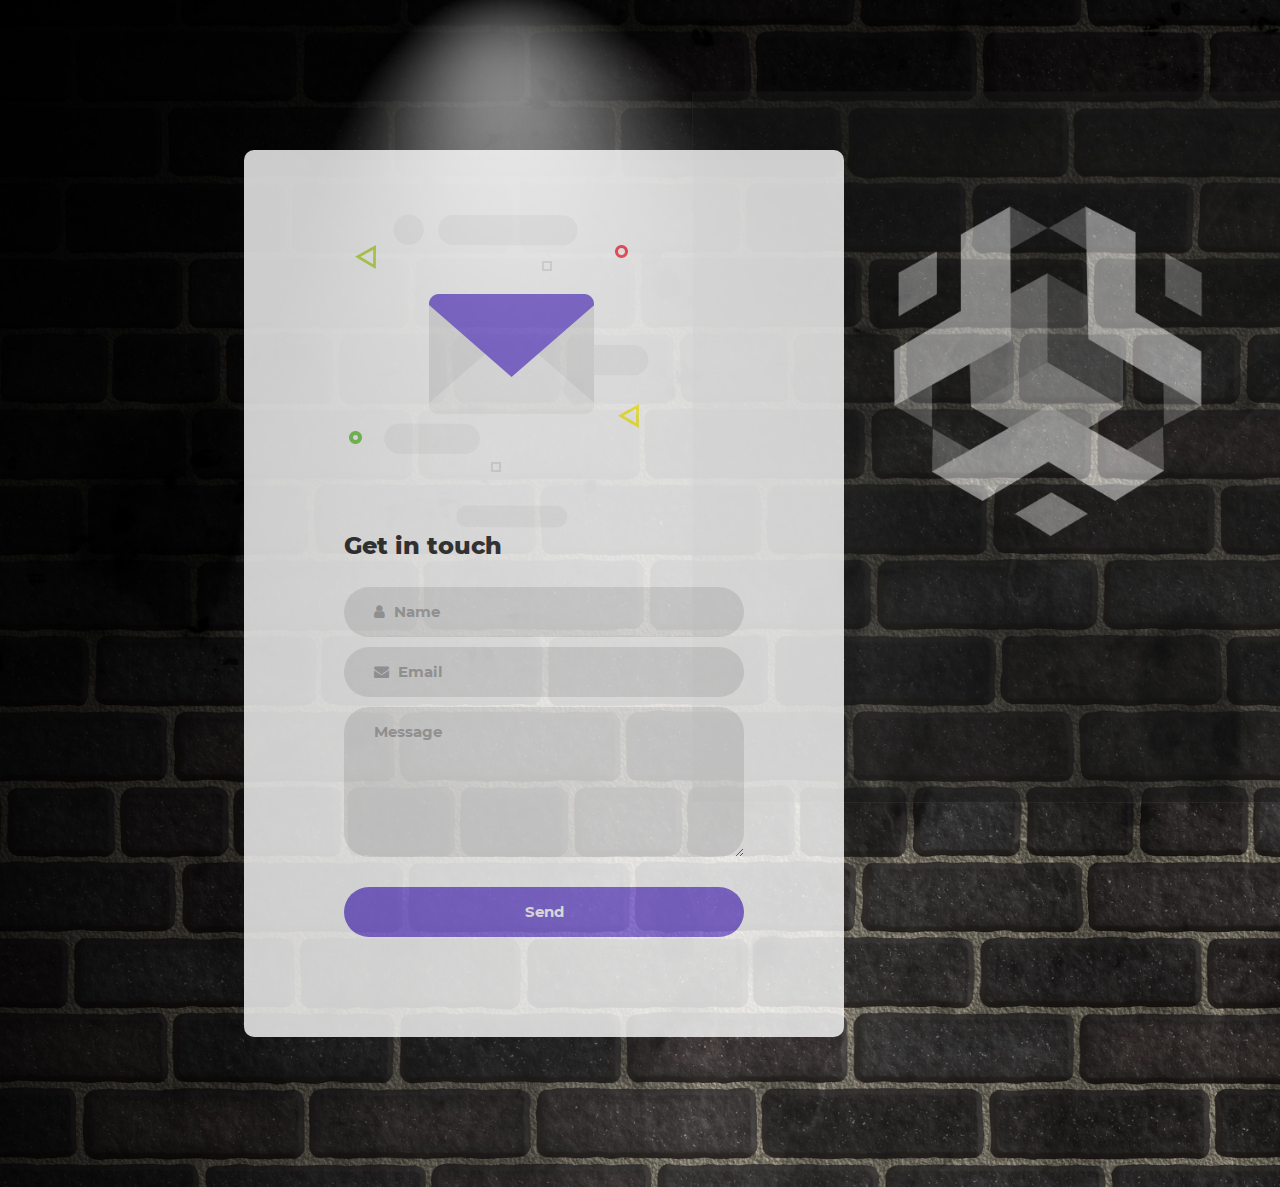
<file: Contact Us Form/index.html>
<!DOCTYPE html>
<html lang="en">
<head>
<title>Contact V12</title>
<meta charset="UTF-8">
<meta name="viewport" content="width=device-width, initial-scale=1">
<link rel="icon" type="image/png" href="images/icons/favicon.ico"/>
<link rel="stylesheet" type="text/css" href="vendor/bootstrap/css/bootstrap.min.css">
<link rel="stylesheet" type="text/css" href="fonts/font-awesome-4.7.0/css/font-awesome.min.css">
<link rel="stylesheet" type="text/css" href="vendor/animate/animate.css">
<link rel="stylesheet" type="text/css" href="vendor/css-hamburgers/hamburgers.min.css">
<link rel="stylesheet" type="text/css" href="vendor/select2/select2.min.css">
<link rel="stylesheet" type="text/css" href="css/util.css">
<link rel="stylesheet" type="text/css" href="css/main.css">
</head>
<body>
<div class="bg-contact100" style="background-image: url('images/rrr.jpg');">
<div class="container-contact100">
<div class="wrap-contact100">
<div class="contact100-pic js-tilt" data-tilt>
<img src="images/img-01.png" alt="IMG">
</div>

<form class="contact100-form validate-form" <form action="https://submit-form.com/3J_lBeB0e_RC5OYDwbXqR" target="_self">
<span class="contact100-form-title">
Get in touch
</span>
<div class="wrap-input100 validate-input" data-validate = "Name is required">
<input class="input100" type="text" name="name" placeholder="Name">
<span class="focus-input100"></span>
<span class="symbol-input100">
<i class="fa fa-user" aria-hidden="true"></i>
</span>
</div>
<div class="wrap-input100 validate-input" data-validate = "Valid email is required: ex@abc.xyz">
<input class="input100" type="text" name="email" placeholder="Email">
<span class="focus-input100"></span>
<span class="symbol-input100">
<i class="fa fa-envelope" aria-hidden="true"></i>
</span>
</div>
<div class="wrap-input100 validate-input" data-validate = "Message is required">
<textarea class="input100" name="message" placeholder="Message"></textarea>
<span class="focus-input100"></span>
</div>
<div class="container-contact100-form-btn">
<button class="contact100-form-btn">
Send
</button>
</div>
</form>
</div>
</div></div>
<script src="vendor/jquery/jquery-3.2.1.min.js"></script>
<script src="vendor/bootstrap/js/popper.js"></script>
<script src="vendor/bootstrap/js/bootstrap.min.js"></script>
<script src="vendor/select2/select2.min.js"></script>
<script src="vendor/tilt/tilt.jquery.min.js"></script>
<script >
$('.js-tilt').tilt({
			scale: 1.1
		}
	</script>

	<script src="js/main.js"></script>



</body>
</html>
</file>
<file: Contact Us Form/css/util.css>
/*[ FONT SIZE ]
///////////////////////////////////////////////////////////
*/
.fs-1 {font-size: 1px;}
.fs-2 {font-size: 2px;}
.fs-3 {font-size: 3px;}
.fs-4 {font-size: 4px;}
.fs-5 {font-size: 5px;}
.fs-6 {font-size: 6px;}
.fs-7 {font-size: 7px;}
.fs-8 {font-size: 8px;}
.fs-9 {font-size: 9px;}
.fs-10 {font-size: 10px;}
.fs-11 {font-size: 11px;}
.fs-12 {font-size: 12px;}
.fs-13 {font-size: 13px;}
.fs-14 {font-size: 14px;}
.fs-15 {font-size: 15px;}
.fs-16 {font-size: 16px;}
.fs-17 {font-size: 17px;}
.fs-18 {font-size: 18px;}
.fs-19 {font-size: 19px;}
.fs-20 {font-size: 20px;}
.fs-21 {font-size: 21px;}
.fs-22 {font-size: 22px;}
.fs-23 {font-size: 23px;}
.fs-24 {font-size: 24px;}
.fs-25 {font-size: 25px;}
.fs-26 {font-size: 26px;}
.fs-27 {font-size: 27px;}
.fs-28 {font-size: 28px;}
.fs-29 {font-size: 29px;}
.fs-30 {font-size: 30px;}
.fs-31 {font-size: 31px;}
.fs-32 {font-size: 32px;}
.fs-33 {font-size: 33px;}
.fs-34 {font-size: 34px;}
.fs-35 {font-size: 35px;}
.fs-36 {font-size: 36px;}
.fs-37 {font-size: 37px;}
.fs-38 {font-size: 38px;}
.fs-39 {font-size: 39px;}
.fs-40 {font-size: 40px;}
.fs-41 {font-size: 41px;}
.fs-42 {font-size: 42px;}
.fs-43 {font-size: 43px;}
.fs-44 {font-size: 44px;}
.fs-45 {font-size: 45px;}
.fs-46 {font-size: 46px;}
.fs-47 {font-size: 47px;}
.fs-48 {font-size: 48px;}
.fs-49 {font-size: 49px;}
.fs-50 {font-size: 50px;}
.fs-51 {font-size: 51px;}
.fs-52 {font-size: 52px;}
.fs-53 {font-size: 53px;}
.fs-54 {font-size: 54px;}
.fs-55 {font-size: 55px;}
.fs-56 {font-size: 56px;}
.fs-57 {font-size: 57px;}
.fs-58 {font-size: 58px;}
.fs-59 {font-size: 59px;}
.fs-60 {font-size: 60px;}
.fs-61 {font-size: 61px;}
.fs-62 {font-size: 62px;}
.fs-63 {font-size: 63px;}
.fs-64 {font-size: 64px;}
.fs-65 {font-size: 65px;}
.fs-66 {font-size: 66px;}
.fs-67 {font-size: 67px;}
.fs-68 {font-size: 68px;}
.fs-69 {font-size: 69px;}
.fs-70 {font-size: 70px;}
.fs-71 {font-size: 71px;}
.fs-72 {font-size: 72px;}
.fs-73 {font-size: 73px;}
.fs-74 {font-size: 74px;}
.fs-75 {font-size: 75px;}
.fs-76 {font-size: 76px;}
.fs-77 {font-size: 77px;}
.fs-78 {font-size: 78px;}
.fs-79 {font-size: 79px;}
.fs-80 {font-size: 80px;}
.fs-81 {font-size: 81px;}
.fs-82 {font-size: 82px;}
.fs-83 {font-size: 83px;}
.fs-84 {font-size: 84px;}
.fs-85 {font-size: 85px;}
.fs-86 {font-size: 86px;}
.fs-87 {font-size: 87px;}
.fs-88 {font-size: 88px;}
.fs-89 {font-size: 89px;}
.fs-90 {font-size: 90px;}
.fs-91 {font-size: 91px;}
.fs-92 {font-size: 92px;}
.fs-93 {font-size: 93px;}
.fs-94 {font-size: 94px;}
.fs-95 {font-size: 95px;}
.fs-96 {font-size: 96px;}
.fs-97 {font-size: 97px;}
.fs-98 {font-size: 98px;}
.fs-99 {font-size: 99px;}
.fs-100 {font-size: 100px;}
.fs-101 {font-size: 101px;}
.fs-102 {font-size: 102px;}
.fs-103 {font-size: 103px;}
.fs-104 {font-size: 104px;}
.fs-105 {font-size: 105px;}
.fs-106 {font-size: 106px;}
.fs-107 {font-size: 107px;}
.fs-108 {font-size: 108px;}
.fs-109 {font-size: 109px;}
.fs-110 {font-size: 110px;}
.fs-111 {font-size: 111px;}
.fs-112 {font-size: 112px;}
.fs-113 {font-size: 113px;}
.fs-114 {font-size: 114px;}
.fs-115 {font-size: 115px;}
.fs-116 {font-size: 116px;}
.fs-117 {font-size: 117px;}
.fs-118 {font-size: 118px;}
.fs-119 {font-size: 119px;}
.fs-120 {font-size: 120px;}
.fs-121 {font-size: 121px;}
.fs-122 {font-size: 122px;}
.fs-123 {font-size: 123px;}
.fs-124 {font-size: 124px;}
.fs-125 {font-size: 125px;}
.fs-126 {font-size: 126px;}
.fs-127 {font-size: 127px;}
.fs-128 {font-size: 128px;}
.fs-129 {font-size: 129px;}
.fs-130 {font-size: 130px;}
.fs-131 {font-size: 131px;}
.fs-132 {font-size: 132px;}
.fs-133 {font-size: 133px;}
.fs-134 {font-size: 134px;}
.fs-135 {font-size: 135px;}
.fs-136 {font-size: 136px;}
.fs-137 {font-size: 137px;}
.fs-138 {font-size: 138px;}
.fs-139 {font-size: 139px;}
.fs-140 {font-size: 140px;}
.fs-141 {font-size: 141px;}
.fs-142 {font-size: 142px;}
.fs-143 {font-size: 143px;}
.fs-144 {font-size: 144px;}
.fs-145 {font-size: 145px;}
.fs-146 {font-size: 146px;}
.fs-147 {font-size: 147px;}
.fs-148 {font-size: 148px;}
.fs-149 {font-size: 149px;}
.fs-150 {font-size: 150px;}
.fs-151 {font-size: 151px;}
.fs-152 {font-size: 152px;}
.fs-153 {font-size: 153px;}
.fs-154 {font-size: 154px;}
.fs-155 {font-size: 155px;}
.fs-156 {font-size: 156px;}
.fs-157 {font-size: 157px;}
.fs-158 {font-size: 158px;}
.fs-159 {font-size: 159px;}
.fs-160 {font-size: 160px;}
.fs-161 {font-size: 161px;}
.fs-162 {font-size: 162px;}
.fs-163 {font-size: 163px;}
.fs-164 {font-size: 164px;}
.fs-165 {font-size: 165px;}
.fs-166 {font-size: 166px;}
.fs-167 {font-size: 167px;}
.fs-168 {font-size: 168px;}
.fs-169 {font-size: 169px;}
.fs-170 {font-size: 170px;}
.fs-171 {font-size: 171px;}
.fs-172 {font-size: 172px;}
.fs-173 {font-size: 173px;}
.fs-174 {font-size: 174px;}
.fs-175 {font-size: 175px;}
.fs-176 {font-size: 176px;}
.fs-177 {font-size: 177px;}
.fs-178 {font-size: 178px;}
.fs-179 {font-size: 179px;}
.fs-180 {font-size: 180px;}
.fs-181 {font-size: 181px;}
.fs-182 {font-size: 182px;}
.fs-183 {font-size: 183px;}
.fs-184 {font-size: 184px;}
.fs-185 {font-size: 185px;}
.fs-186 {font-size: 186px;}
.fs-187 {font-size: 187px;}
.fs-188 {font-size: 188px;}
.fs-189 {font-size: 189px;}
.fs-190 {font-size: 190px;}
.fs-191 {font-size: 191px;}
.fs-192 {font-size: 192px;}
.fs-193 {font-size: 193px;}
.fs-194 {font-size: 194px;}
.fs-195 {font-size: 195px;}
.fs-196 {font-size: 196px;}
.fs-197 {font-size: 197px;}
.fs-198 {font-size: 198px;}
.fs-199 {font-size: 199px;}
.fs-200 {font-size: 200px;}

/*[ PADDING ]
///////////////////////////////////////////////////////////
*/
.p-t-0 {padding-top: 0px;}
.p-t-1 {padding-top: 1px;}
.p-t-2 {padding-top: 2px;}
.p-t-3 {padding-top: 3px;}
.p-t-4 {padding-top: 4px;}
.p-t-5 {padding-top: 5px;}
.p-t-6 {padding-top: 6px;}
.p-t-7 {padding-top: 7px;}
.p-t-8 {padding-top: 8px;}
.p-t-9 {padding-top: 9px;}
.p-t-10 {padding-top: 10px;}
.p-t-11 {padding-top: 11px;}
.p-t-12 {padding-top: 12px;}
.p-t-13 {padding-top: 13px;}
.p-t-14 {padding-top: 14px;}
.p-t-15 {padding-top: 15px;}
.p-t-16 {padding-top: 16px;}
.p-t-17 {padding-top: 17px;}
.p-t-18 {padding-top: 18px;}
.p-t-19 {padding-top: 19px;}
.p-t-20 {padding-top: 20px;}
.p-t-21 {padding-top: 21px;}
.p-t-22 {padding-top: 22px;}
.p-t-23 {padding-top: 23px;}
.p-t-24 {padding-top: 24px;}
.p-t-25 {padding-top: 25px;}
.p-t-26 {padding-top: 26px;}
.p-t-27 {padding-top: 27px;}
.p-t-28 {padding-top: 28px;}
.p-t-29 {padding-top: 29px;}
.p-t-30 {padding-top: 30px;}
.p-t-31 {padding-top: 31px;}
.p-t-32 {padding-top: 32px;}
.p-t-33 {padding-top: 33px;}
.p-t-34 {padding-top: 34px;}
.p-t-35 {padding-top: 35px;}
.p-t-36 {padding-top: 36px;}
.p-t-37 {padding-top: 37px;}
.p-t-38 {padding-top: 38px;}
.p-t-39 {padding-top: 39px;}
.p-t-40 {padding-top: 40px;}
.p-t-41 {padding-top: 41px;}
.p-t-42 {padding-top: 42px;}
.p-t-43 {padding-top: 43px;}
.p-t-44 {padding-top: 44px;}
.p-t-45 {padding-top: 45px;}
.p-t-46 {padding-top: 46px;}
.p-t-47 {padding-top: 47px;}
.p-t-48 {padding-top: 48px;}
.p-t-49 {padding-top: 49px;}
.p-t-50 {padding-top: 50px;}
.p-t-51 {padding-top: 51px;}
.p-t-52 {padding-top: 52px;}
.p-t-53 {padding-top: 53px;}
.p-t-54 {padding-top: 54px;}
.p-t-55 {padding-top: 55px;}
.p-t-56 {padding-top: 56px;}
.p-t-57 {padding-top: 57px;}
.p-t-58 {padding-top: 58px;}
.p-t-59 {padding-top: 59px;}
.p-t-60 {padding-top: 60px;}
.p-t-61 {padding-top: 61px;}
.p-t-62 {padding-top: 62px;}
.p-t-63 {padding-top: 63px;}
.p-t-64 {padding-top: 64px;}
.p-t-65 {padding-top: 65px;}
.p-t-66 {padding-top: 66px;}
.p-t-67 {padding-top: 67px;}
.p-t-68 {padding-top: 68px;}
.p-t-69 {padding-top: 69px;}
.p-t-70 {padding-top: 70px;}
.p-t-71 {padding-top: 71px;}
.p-t-72 {padding-top: 72px;}
.p-t-73 {padding-top: 73px;}
.p-t-74 {padding-top: 74px;}
.p-t-75 {padding-top: 75px;}
.p-t-76 {padding-top: 76px;}
.p-t-77 {padding-top: 77px;}
.p-t-78 {padding-top: 78px;}
.p-t-79 {padding-top: 79px;}
.p-t-80 {padding-top: 80px;}
.p-t-81 {padding-top: 81px;}
.p-t-82 {padding-top: 82px;}
.p-t-83 {padding-top: 83px;}
.p-t-84 {padding-top: 84px;}
.p-t-85 {padding-top: 85px;}
.p-t-86 {padding-top: 86px;}
.p-t-87 {padding-top: 87px;}
.p-t-88 {padding-top: 88px;}
.p-t-89 {padding-top: 89px;}
.p-t-90 {padding-top: 90px;}
.p-t-91 {padding-top: 91px;}
.p-t-92 {padding-top: 92px;}
.p-t-93 {padding-top: 93px;}
.p-t-94 {padding-top: 94px;}
.p-t-95 {padding-top: 95px;}
.p-t-96 {padding-top: 96px;}
.p-t-97 {padding-top: 97px;}
.p-t-98 {padding-top: 98px;}
.p-t-99 {padding-top: 99px;}
.p-t-100 {padding-top: 100px;}
.p-t-101 {padding-top: 101px;}
.p-t-102 {padding-top: 102px;}
.p-t-103 {padding-top: 103px;}
.p-t-104 {padding-top: 104px;}
.p-t-105 {padding-top: 105px;}
.p-t-106 {padding-top: 106px;}
.p-t-107 {padding-top: 107px;}
.p-t-108 {padding-top: 108px;}
.p-t-109 {padding-top: 109px;}
.p-t-110 {padding-top: 110px;}
.p-t-111 {padding-top: 111px;}
.p-t-112 {padding-top: 112px;}
.p-t-113 {padding-top: 113px;}
.p-t-114 {padding-top: 114px;}
.p-t-115 {padding-top: 115px;}
.p-t-116 {padding-top: 116px;}
.p-t-117 {padding-top: 117px;}
.p-t-118 {padding-top: 118px;}
.p-t-119 {padding-top: 119px;}
.p-t-120 {padding-top: 120px;}
.p-t-121 {padding-top: 121px;}
.p-t-122 {padding-top: 122px;}
.p-t-123 {padding-top: 123px;}
.p-t-124 {padding-top: 124px;}
.p-t-125 {padding-top: 125px;}
.p-t-126 {padding-top: 126px;}
.p-t-127 {padding-top: 127px;}
.p-t-128 {padding-top: 128px;}
.p-t-129 {padding-top: 129px;}
.p-t-130 {padding-top: 130px;}
.p-t-131 {padding-top: 131px;}
.p-t-132 {padding-top: 132px;}
.p-t-133 {padding-top: 133px;}
.p-t-134 {padding-top: 134px;}
.p-t-135 {padding-top: 135px;}
.p-t-136 {padding-top: 136px;}
.p-t-137 {padding-top: 137px;}
.p-t-138 {padding-top: 138px;}
.p-t-139 {padding-top: 139px;}
.p-t-140 {padding-top: 140px;}
.p-t-141 {padding-top: 141px;}
.p-t-142 {padding-top: 142px;}
.p-t-143 {padding-top: 143px;}
.p-t-144 {padding-top: 144px;}
.p-t-145 {padding-top: 145px;}
.p-t-146 {padding-top: 146px;}
.p-t-147 {padding-top: 147px;}
.p-t-148 {padding-top: 148px;}
.p-t-149 {padding-top: 149px;}
.p-t-150 {padding-top: 150px;}
.p-t-151 {padding-top: 151px;}
.p-t-152 {padding-top: 152px;}
.p-t-153 {padding-top: 153px;}
.p-t-154 {padding-top: 154px;}
.p-t-155 {padding-top: 155px;}
.p-t-156 {padding-top: 156px;}
.p-t-157 {padding-top: 157px;}
.p-t-158 {padding-top: 158px;}
.p-t-159 {padding-top: 159px;}
.p-t-160 {padding-top: 160px;}
.p-t-161 {padding-top: 161px;}
.p-t-162 {padding-top: 162px;}
.p-t-163 {padding-top: 163px;}
.p-t-164 {padding-top: 164px;}
.p-t-165 {padding-top: 165px;}
.p-t-166 {padding-top: 166px;}
.p-t-167 {padding-top: 167px;}
.p-t-168 {padding-top: 168px;}
.p-t-169 {padding-top: 169px;}
.p-t-170 {padding-top: 170px;}
.p-t-171 {padding-top: 171px;}
.p-t-172 {padding-top: 172px;}
.p-t-173 {padding-top: 173px;}
.p-t-174 {padding-top: 174px;}
.p-t-175 {padding-top: 175px;}
.p-t-176 {padding-top: 176px;}
.p-t-177 {padding-top: 177px;}
.p-t-178 {padding-top: 178px;}
.p-t-179 {padding-top: 179px;}
.p-t-180 {padding-top: 180px;}
.p-t-181 {padding-top: 181px;}
.p-t-182 {padding-top: 182px;}
.p-t-183 {padding-top: 183px;}
.p-t-184 {padding-top: 184px;}
.p-t-185 {padding-top: 185px;}
.p-t-186 {padding-top: 186px;}
.p-t-187 {padding-top: 187px;}
.p-t-188 {padding-top: 188px;}
.p-t-189 {padding-top: 189px;}
.p-t-190 {padding-top: 190px;}
.p-t-191 {padding-top: 191px;}
.p-t-192 {padding-top: 192px;}
.p-t-193 {padding-top: 193px;}
.p-t-194 {padding-top: 194px;}
.p-t-195 {padding-top: 195px;}
.p-t-196 {padding-top: 196px;}
.p-t-197 {padding-top: 197px;}
.p-t-198 {padding-top: 198px;}
.p-t-199 {padding-top: 199px;}
.p-t-200 {padding-top: 200px;}
.p-t-201 {padding-top: 201px;}
.p-t-202 {padding-top: 202px;}
.p-t-203 {padding-top: 203px;}
.p-t-204 {padding-top: 204px;}
.p-t-205 {padding-top: 205px;}
.p-t-206 {padding-top: 206px;}
.p-t-207 {padding-top: 207px;}
.p-t-208 {padding-top: 208px;}
.p-t-209 {padding-top: 209px;}
.p-t-210 {padding-top: 210px;}
.p-t-211 {padding-top: 211px;}
.p-t-212 {padding-top: 212px;}
.p-t-213 {padding-top: 213px;}
.p-t-214 {padding-top: 214px;}
.p-t-215 {padding-top: 215px;}
.p-t-216 {padding-top: 216px;}
.p-t-217 {padding-top: 217px;}
.p-t-218 {padding-top: 218px;}
.p-t-219 {padding-top: 219px;}
.p-t-220 {padding-top: 220px;}
.p-t-221 {padding-top: 221px;}
.p-t-222 {padding-top: 222px;}
.p-t-223 {padding-top: 223px;}
.p-t-224 {padding-top: 224px;}
.p-t-225 {padding-top: 225px;}
.p-t-226 {padding-top: 226px;}
.p-t-227 {padding-top: 227px;}
.p-t-228 {padding-top: 228px;}
.p-t-229 {padding-top: 229px;}
.p-t-230 {padding-top: 230px;}
.p-t-231 {padding-top: 231px;}
.p-t-232 {padding-top: 232px;}
.p-t-233 {padding-top: 233px;}
.p-t-234 {padding-top: 234px;}
.p-t-235 {padding-top: 235px;}
.p-t-236 {padding-top: 236px;}
.p-t-237 {padding-top: 237px;}
.p-t-238 {padding-top: 238px;}
.p-t-239 {padding-top: 239px;}
.p-t-240 {padding-top: 240px;}
.p-t-241 {padding-top: 241px;}
.p-t-242 {padding-top: 242px;}
.p-t-243 {padding-top: 243px;}
.p-t-244 {padding-top: 244px;}
.p-t-245 {padding-top: 245px;}
.p-t-246 {padding-top: 246px;}
.p-t-247 {padding-top: 247px;}
.p-t-248 {padding-top: 248px;}
.p-t-249 {padding-top: 249px;}
.p-t-250 {padding-top: 250px;}
.p-b-0 {padding-bottom: 0px;}
.p-b-1 {padding-bottom: 1px;}
.p-b-2 {padding-bottom: 2px;}
.p-b-3 {padding-bottom: 3px;}
.p-b-4 {padding-bottom: 4px;}
.p-b-5 {padding-bottom: 5px;}
.p-b-6 {padding-bottom: 6px;}
.p-b-7 {padding-bottom: 7px;}
.p-b-8 {padding-bottom: 8px;}
.p-b-9 {padding-bottom: 9px;}
.p-b-10 {padding-bottom: 10px;}
.p-b-11 {padding-bottom: 11px;}
.p-b-12 {padding-bottom: 12px;}
.p-b-13 {padding-bottom: 13px;}
.p-b-14 {padding-bottom: 14px;}
.p-b-15 {padding-bottom: 15px;}
.p-b-16 {padding-bottom: 16px;}
.p-b-17 {padding-bottom: 17px;}
.p-b-18 {padding-bottom: 18px;}
.p-b-19 {padding-bottom: 19px;}
.p-b-20 {padding-bottom: 20px;}
.p-b-21 {padding-bottom: 21px;}
.p-b-22 {padding-bottom: 22px;}
.p-b-23 {padding-bottom: 23px;}
.p-b-24 {padding-bottom: 24px;}
.p-b-25 {padding-bottom: 25px;}
.p-b-26 {padding-bottom: 26px;}
.p-b-27 {padding-bottom: 27px;}
.p-b-28 {padding-bottom: 28px;}
.p-b-29 {padding-bottom: 29px;}
.p-b-30 {padding-bottom: 30px;}
.p-b-31 {padding-bottom: 31px;}
.p-b-32 {padding-bottom: 32px;}
.p-b-33 {padding-bottom: 33px;}
.p-b-34 {padding-bottom: 34px;}
.p-b-35 {padding-bottom: 35px;}
.p-b-36 {padding-bottom: 36px;}
.p-b-37 {padding-bottom: 37px;}
.p-b-38 {padding-bottom: 38px;}
.p-b-39 {padding-bottom: 39px;}
.p-b-40 {padding-bottom: 40px;}
.p-b-41 {padding-bottom: 41px;}
.p-b-42 {padding-bottom: 42px;}
.p-b-43 {padding-bottom: 43px;}
.p-b-44 {padding-bottom: 44px;}
.p-b-45 {padding-bottom: 45px;}
.p-b-46 {padding-bottom: 46px;}
.p-b-47 {padding-bottom: 47px;}
.p-b-48 {padding-bottom: 48px;}
.p-b-49 {padding-bottom: 49px;}
.p-b-50 {padding-bottom: 50px;}
.p-b-51 {padding-bottom: 51px;}
.p-b-52 {padding-bottom: 52px;}
.p-b-53 {padding-bottom: 53px;}
.p-b-54 {padding-bottom: 54px;}
.p-b-55 {padding-bottom: 55px;}
.p-b-56 {padding-bottom: 56px;}
.p-b-57 {padding-bottom: 57px;}
.p-b-58 {padding-bottom: 58px;}
.p-b-59 {padding-bottom: 59px;}
.p-b-60 {padding-bottom: 60px;}
.p-b-61 {padding-bottom: 61px;}
.p-b-62 {padding-bottom: 62px;}
.p-b-63 {padding-bottom: 63px;}
.p-b-64 {padding-bottom: 64px;}
.p-b-65 {padding-bottom: 65px;}
.p-b-66 {padding-bottom: 66px;}
.p-b-67 {padding-bottom: 67px;}
.p-b-68 {padding-bottom: 68px;}
.p-b-69 {padding-bottom: 69px;}
.p-b-70 {padding-bottom: 70px;}
.p-b-71 {padding-bottom: 71px;}
.p-b-72 {padding-bottom: 72px;}
.p-b-73 {padding-bottom: 73px;}
.p-b-74 {padding-bottom: 74px;}
.p-b-75 {padding-bottom: 75px;}
.p-b-76 {padding-bottom: 76px;}
.p-b-77 {padding-bottom: 77px;}
.p-b-78 {padding-bottom: 78px;}
.p-b-79 {padding-bottom: 79px;}
.p-b-80 {padding-bottom: 80px;}
.p-b-81 {padding-bottom: 81px;}
.p-b-82 {padding-bottom: 82px;}
.p-b-83 {padding-bottom: 83px;}
.p-b-84 {padding-bottom: 84px;}
.p-b-85 {padding-bottom: 85px;}
.p-b-86 {padding-bottom: 86px;}
.p-b-87 {padding-bottom: 87px;}
.p-b-88 {padding-bottom: 88px;}
.p-b-89 {padding-bottom: 89px;}
.p-b-90 {padding-bottom: 90px;}
.p-b-91 {padding-bottom: 91px;}
.p-b-92 {padding-bottom: 92px;}
.p-b-93 {padding-bottom: 93px;}
.p-b-94 {padding-bottom: 94px;}
.p-b-95 {padding-bottom: 95px;}
.p-b-96 {padding-bottom: 96px;}
.p-b-97 {padding-bottom: 97px;}
.p-b-98 {padding-bottom: 98px;}
.p-b-99 {padding-bottom: 99px;}
.p-b-100 {padding-bottom: 100px;}
.p-b-101 {padding-bottom: 101px;}
.p-b-102 {padding-bottom: 102px;}
.p-b-103 {padding-bottom: 103px;}
.p-b-104 {padding-bottom: 104px;}
.p-b-105 {padding-bottom: 105px;}
.p-b-106 {padding-bottom: 106px;}
.p-b-107 {padding-bottom: 107px;}
.p-b-108 {padding-bottom: 108px;}
.p-b-109 {padding-bottom: 109px;}
.p-b-110 {padding-bottom: 110px;}
.p-b-111 {padding-bottom: 111px;}
.p-b-112 {padding-bottom: 112px;}
.p-b-113 {padding-bottom: 113px;}
.p-b-114 {padding-bottom: 114px;}
.p-b-115 {padding-bottom: 115px;}
.p-b-116 {padding-bottom: 116px;}
.p-b-117 {padding-bottom: 117px;}
.p-b-118 {padding-bottom: 118px;}
.p-b-119 {padding-bottom: 119px;}
.p-b-120 {padding-bottom: 120px;}
.p-b-121 {padding-bottom: 121px;}
.p-b-122 {padding-bottom: 122px;}
.p-b-123 {padding-bottom: 123px;}
.p-b-124 {padding-bottom: 124px;}
.p-b-125 {padding-bottom: 125px;}
.p-b-126 {padding-bottom: 126px;}
.p-b-127 {padding-bottom: 127px;}
.p-b-128 {padding-bottom: 128px;}
.p-b-129 {padding-bottom: 129px;}
.p-b-130 {padding-bottom: 130px;}
.p-b-131 {padding-bottom: 131px;}
.p-b-132 {padding-bottom: 132px;}
.p-b-133 {padding-bottom: 133px;}
.p-b-134 {padding-bottom: 134px;}
.p-b-135 {padding-bottom: 135px;}
.p-b-136 {padding-bottom: 136px;}
.p-b-137 {padding-bottom: 137px;}
.p-b-138 {padding-bottom: 138px;}
.p-b-139 {padding-bottom: 139px;}
.p-b-140 {padding-bottom: 140px;}
.p-b-141 {padding-bottom: 141px;}
.p-b-142 {padding-bottom: 142px;}
.p-b-143 {padding-bottom: 143px;}
.p-b-144 {padding-bottom: 144px;}
.p-b-145 {padding-bottom: 145px;}
.p-b-146 {padding-bottom: 146px;}
.p-b-147 {padding-bottom: 147px;}
.p-b-148 {padding-bottom: 148px;}
.p-b-149 {padding-bottom: 149px;}
.p-b-150 {padding-bottom: 150px;}
.p-b-151 {padding-bottom: 151px;}
.p-b-152 {padding-bottom: 152px;}
.p-b-153 {padding-bottom: 153px;}
.p-b-154 {padding-bottom: 154px;}
.p-b-155 {padding-bottom: 155px;}
.p-b-156 {padding-bottom: 156px;}
.p-b-157 {padding-bottom: 157px;}
.p-b-158 {padding-bottom: 158px;}
.p-b-159 {padding-bottom: 159px;}
.p-b-160 {padding-bottom: 160px;}
.p-b-161 {padding-bottom: 161px;}
.p-b-162 {padding-bottom: 162px;}
.p-b-163 {padding-bottom: 163px;}
.p-b-164 {padding-bottom: 164px;}
.p-b-165 {padding-bottom: 165px;}
.p-b-166 {padding-bottom: 166px;}
.p-b-167 {padding-bottom: 167px;}
.p-b-168 {padding-bottom: 168px;}
.p-b-169 {padding-bottom: 169px;}
.p-b-170 {padding-bottom: 170px;}
.p-b-171 {padding-bottom: 171px;}
.p-b-172 {padding-bottom: 172px;}
.p-b-173 {padding-bottom: 173px;}
.p-b-174 {padding-bottom: 174px;}
.p-b-175 {padding-bottom: 175px;}
.p-b-176 {padding-bottom: 176px;}
.p-b-177 {padding-bottom: 177px;}
.p-b-178 {padding-bottom: 178px;}
.p-b-179 {padding-bottom: 179px;}
.p-b-180 {padding-bottom: 180px;}
.p-b-181 {padding-bottom: 181px;}
.p-b-182 {padding-bottom: 182px;}
.p-b-183 {padding-bottom: 183px;}
.p-b-184 {padding-bottom: 184px;}
.p-b-185 {padding-bottom: 185px;}
.p-b-186 {padding-bottom: 186px;}
.p-b-187 {padding-bottom: 187px;}
.p-b-188 {padding-bottom: 188px;}
.p-b-189 {padding-bottom: 189px;}
.p-b-190 {padding-bottom: 190px;}
.p-b-191 {padding-bottom: 191px;}
.p-b-192 {padding-bottom: 192px;}
.p-b-193 {padding-bottom: 193px;}
.p-b-194 {padding-bottom: 194px;}
.p-b-195 {padding-bottom: 195px;}
.p-b-196 {padding-bottom: 196px;}
.p-b-197 {padding-bottom: 197px;}
.p-b-198 {padding-bottom: 198px;}
.p-b-199 {padding-bottom: 199px;}
.p-b-200 {padding-bottom: 200px;}
.p-b-201 {padding-bottom: 201px;}
.p-b-202 {padding-bottom: 202px;}
.p-b-203 {padding-bottom: 203px;}
.p-b-204 {padding-bottom: 204px;}
.p-b-205 {padding-bottom: 205px;}
.p-b-206 {padding-bottom: 206px;}
.p-b-207 {padding-bottom: 207px;}
.p-b-208 {padding-bottom: 208px;}
.p-b-209 {padding-bottom: 209px;}
.p-b-210 {padding-bottom: 210px;}
.p-b-211 {padding-bottom: 211px;}
.p-b-212 {padding-bottom: 212px;}
.p-b-213 {padding-bottom: 213px;}
.p-b-214 {padding-bottom: 214px;}
.p-b-215 {padding-bottom: 215px;}
.p-b-216 {padding-bottom: 216px;}
.p-b-217 {padding-bottom: 217px;}
.p-b-218 {padding-bottom: 218px;}
.p-b-219 {padding-bottom: 219px;}
.p-b-220 {padding-bottom: 220px;}
.p-b-221 {padding-bottom: 221px;}
.p-b-222 {padding-bottom: 222px;}
.p-b-223 {padding-bottom: 223px;}
.p-b-224 {padding-bottom: 224px;}
.p-b-225 {padding-bottom: 225px;}
.p-b-226 {padding-bottom: 226px;}
.p-b-227 {padding-bottom: 227px;}
.p-b-228 {padding-bottom: 228px;}
.p-b-229 {padding-bottom: 229px;}
.p-b-230 {padding-bottom: 230px;}
.p-b-231 {padding-bottom: 231px;}
.p-b-232 {padding-bottom: 232px;}
.p-b-233 {padding-bottom: 233px;}
.p-b-234 {padding-bottom: 234px;}
.p-b-235 {padding-bottom: 235px;}
.p-b-236 {padding-bottom: 236px;}
.p-b-237 {padding-bottom: 237px;}
.p-b-238 {padding-bottom: 238px;}
.p-b-239 {padding-bottom: 239px;}
.p-b-240 {padding-bottom: 240px;}
.p-b-241 {padding-bottom: 241px;}
.p-b-242 {padding-bottom: 242px;}
.p-b-243 {padding-bottom: 243px;}
.p-b-244 {padding-bottom: 244px;}
.p-b-245 {padding-bottom: 245px;}
.p-b-246 {padding-bottom: 246px;}
.p-b-247 {padding-bottom: 247px;}
.p-b-248 {padding-bottom: 248px;}
.p-b-249 {padding-bottom: 249px;}
.p-b-250 {padding-bottom: 250px;}
.p-l-0 {padding-left: 0px;}
.p-l-1 {padding-left: 1px;}
.p-l-2 {padding-left: 2px;}
.p-l-3 {padding-left: 3px;}
.p-l-4 {padding-left: 4px;}
.p-l-5 {padding-left: 5px;}
.p-l-6 {padding-left: 6px;}
.p-l-7 {padding-left: 7px;}
.p-l-8 {padding-left: 8px;}
.p-l-9 {padding-left: 9px;}
.p-l-10 {padding-left: 10px;}
.p-l-11 {padding-left: 11px;}
.p-l-12 {padding-left: 12px;}
.p-l-13 {padding-left: 13px;}
.p-l-14 {padding-left: 14px;}
.p-l-15 {padding-left: 15px;}
.p-l-16 {padding-left: 16px;}
.p-l-17 {padding-left: 17px;}
.p-l-18 {padding-left: 18px;}
.p-l-19 {padding-left: 19px;}
.p-l-20 {padding-left: 20px;}
.p-l-21 {padding-left: 21px;}
.p-l-22 {padding-left: 22px;}
.p-l-23 {padding-left: 23px;}
.p-l-24 {padding-left: 24px;}
.p-l-25 {padding-left: 25px;}
.p-l-26 {padding-left: 26px;}
.p-l-27 {padding-left: 27px;}
.p-l-28 {padding-left: 28px;}
.p-l-29 {padding-left: 29px;}
.p-l-30 {padding-left: 30px;}
.p-l-31 {padding-left: 31px;}
.p-l-32 {padding-left: 32px;}
.p-l-33 {padding-left: 33px;}
.p-l-34 {padding-left: 34px;}
.p-l-35 {padding-left: 35px;}
.p-l-36 {padding-left: 36px;}
.p-l-37 {padding-left: 37px;}
.p-l-38 {padding-left: 38px;}
.p-l-39 {padding-left: 39px;}
.p-l-40 {padding-left: 40px;}
.p-l-41 {padding-left: 41px;}
.p-l-42 {padding-left: 42px;}
.p-l-43 {padding-left: 43px;}
.p-l-44 {padding-left: 44px;}
.p-l-45 {padding-left: 45px;}
.p-l-46 {padding-left: 46px;}
.p-l-47 {padding-left: 47px;}
.p-l-48 {padding-left: 48px;}
.p-l-49 {padding-left: 49px;}
.p-l-50 {padding-left: 50px;}
.p-l-51 {padding-left: 51px;}
.p-l-52 {padding-left: 52px;}
.p-l-53 {padding-left: 53px;}
.p-l-54 {padding-left: 54px;}
.p-l-55 {padding-left: 55px;}
.p-l-56 {padding-left: 56px;}
.p-l-57 {padding-left: 57px;}
.p-l-58 {padding-left: 58px;}
.p-l-59 {padding-left: 59px;}
.p-l-60 {padding-left: 60px;}
.p-l-61 {padding-left: 61px;}
.p-l-62 {padding-left: 62px;}
.p-l-63 {padding-left: 63px;}
.p-l-64 {padding-left: 64px;}
.p-l-65 {padding-left: 65px;}
.p-l-66 {padding-left: 66px;}
.p-l-67 {padding-left: 67px;}
.p-l-68 {padding-left: 68px;}
.p-l-69 {padding-left: 69px;}
.p-l-70 {padding-left: 70px;}
.p-l-71 {padding-left: 71px;}
.p-l-72 {padding-left: 72px;}
.p-l-73 {padding-left: 73px;}
.p-l-74 {padding-left: 74px;}
.p-l-75 {padding-left: 75px;}
.p-l-76 {padding-left: 76px;}
.p-l-77 {padding-left: 77px;}
.p-l-78 {padding-left: 78px;}
.p-l-79 {padding-left: 79px;}
.p-l-80 {padding-left: 80px;}
.p-l-81 {padding-left: 81px;}
.p-l-82 {padding-left: 82px;}
.p-l-83 {padding-left: 83px;}
.p-l-84 {padding-left: 84px;}
.p-l-85 {padding-left: 85px;}
.p-l-86 {padding-left: 86px;}
.p-l-87 {padding-left: 87px;}
.p-l-88 {padding-left: 88px;}
.p-l-89 {padding-left: 89px;}
.p-l-90 {padding-left: 90px;}
.p-l-91 {padding-left: 91px;}
.p-l-92 {padding-left: 92px;}
.p-l-93 {padding-left: 93px;}
.p-l-94 {padding-left: 94px;}
.p-l-95 {padding-left: 95px;}
.p-l-96 {padding-left: 96px;}
.p-l-97 {padding-left: 97px;}
.p-l-98 {padding-left: 98px;}
.p-l-99 {padding-left: 99px;}
.p-l-100 {padding-left: 100px;}
.p-l-101 {padding-left: 101px;}
.p-l-102 {padding-left: 102px;}
.p-l-103 {padding-left: 103px;}
.p-l-104 {padding-left: 104px;}
.p-l-105 {padding-left: 105px;}
.p-l-106 {padding-left: 106px;}
.p-l-107 {padding-left: 107px;}
.p-l-108 {padding-left: 108px;}
.p-l-109 {padding-left: 109px;}
.p-l-110 {padding-left: 110px;}
.p-l-111 {padding-left: 111px;}
.p-l-112 {padding-left: 112px;}
.p-l-113 {padding-left: 113px;}
.p-l-114 {padding-left: 114px;}
.p-l-115 {padding-left: 115px;}
.p-l-116 {padding-left: 116px;}
.p-l-117 {padding-left: 117px;}
.p-l-118 {padding-left: 118px;}
.p-l-119 {padding-left: 119px;}
.p-l-120 {padding-left: 120px;}
.p-l-121 {padding-left: 121px;}
.p-l-122 {padding-left: 122px;}
.p-l-123 {padding-left: 123px;}
.p-l-124 {padding-left: 124px;}
.p-l-125 {padding-left: 125px;}
.p-l-126 {padding-left: 126px;}
.p-l-127 {padding-left: 127px;}
.p-l-128 {padding-left: 128px;}
.p-l-129 {padding-left: 129px;}
.p-l-130 {padding-left: 130px;}
.p-l-131 {padding-left: 131px;}
.p-l-132 {padding-left: 132px;}
.p-l-133 {padding-left: 133px;}
.p-l-134 {padding-left: 134px;}
.p-l-135 {padding-left: 135px;}
.p-l-136 {padding-left: 136px;}
.p-l-137 {padding-left: 137px;}
.p-l-138 {padding-left: 138px;}
.p-l-139 {padding-left: 139px;}
.p-l-140 {padding-left: 140px;}
.p-l-141 {padding-left: 141px;}
.p-l-142 {padding-left: 142px;}
.p-l-143 {padding-left: 143px;}
.p-l-144 {padding-left: 144px;}
.p-l-145 {padding-left: 145px;}
.p-l-146 {padding-left: 146px;}
.p-l-147 {padding-left: 147px;}
.p-l-148 {padding-left: 148px;}
.p-l-149 {padding-left: 149px;}
.p-l-150 {padding-left: 150px;}
.p-l-151 {padding-left: 151px;}
.p-l-152 {padding-left: 152px;}
.p-l-153 {padding-left: 153px;}
.p-l-154 {padding-left: 154px;}
.p-l-155 {padding-left: 155px;}
.p-l-156 {padding-left: 156px;}
.p-l-157 {padding-left: 157px;}
.p-l-158 {padding-left: 158px;}
.p-l-159 {padding-left: 159px;}
.p-l-160 {padding-left: 160px;}
.p-l-161 {padding-left: 161px;}
.p-l-162 {padding-left: 162px;}
.p-l-163 {padding-left: 163px;}
.p-l-164 {padding-left: 164px;}
.p-l-165 {padding-left: 165px;}
.p-l-166 {padding-left: 166px;}
.p-l-167 {padding-left: 167px;}
.p-l-168 {padding-left: 168px;}
.p-l-169 {padding-left: 169px;}
.p-l-170 {padding-left: 170px;}
.p-l-171 {padding-left: 171px;}
.p-l-172 {padding-left: 172px;}
.p-l-173 {padding-left: 173px;}
.p-l-174 {padding-left: 174px;}
.p-l-175 {padding-left: 175px;}
.p-l-176 {padding-left: 176px;}
.p-l-177 {padding-left: 177px;}
.p-l-178 {padding-left: 178px;}
.p-l-179 {padding-left: 179px;}
.p-l-180 {padding-left: 180px;}
.p-l-181 {padding-left: 181px;}
.p-l-182 {padding-left: 182px;}
.p-l-183 {padding-left: 183px;}
.p-l-184 {padding-left: 184px;}
.p-l-185 {padding-left: 185px;}
.p-l-186 {padding-left: 186px;}
.p-l-187 {padding-left: 187px;}
.p-l-188 {padding-left: 188px;}
.p-l-189 {padding-left: 189px;}
.p-l-190 {padding-left: 190px;}
.p-l-191 {padding-left: 191px;}
.p-l-192 {padding-left: 192px;}
.p-l-193 {padding-left: 193px;}
.p-l-194 {padding-left: 194px;}
.p-l-195 {padding-left: 195px;}
.p-l-196 {padding-left: 196px;}
.p-l-197 {padding-left: 197px;}
.p-l-198 {padding-left: 198px;}
.p-l-199 {padding-left: 199px;}
.p-l-200 {padding-left: 200px;}
.p-l-201 {padding-left: 201px;}
.p-l-202 {padding-left: 202px;}
.p-l-203 {padding-left: 203px;}
.p-l-204 {padding-left: 204px;}
.p-l-205 {padding-left: 205px;}
.p-l-206 {padding-left: 206px;}
.p-l-207 {padding-left: 207px;}
.p-l-208 {padding-left: 208px;}
.p-l-209 {padding-left: 209px;}
.p-l-210 {padding-left: 210px;}
.p-l-211 {padding-left: 211px;}
.p-l-212 {padding-left: 212px;}
.p-l-213 {padding-left: 213px;}
.p-l-214 {padding-left: 214px;}
.p-l-215 {padding-left: 215px;}
.p-l-216 {padding-left: 216px;}
.p-l-217 {padding-left: 217px;}
.p-l-218 {padding-left: 218px;}
.p-l-219 {padding-left: 219px;}
.p-l-220 {padding-left: 220px;}
.p-l-221 {padding-left: 221px;}
.p-l-222 {padding-left: 222px;}
.p-l-223 {padding-left: 223px;}
.p-l-224 {padding-left: 224px;}
.p-l-225 {padding-left: 225px;}
.p-l-226 {padding-left: 226px;}
.p-l-227 {padding-left: 227px;}
.p-l-228 {padding-left: 228px;}
.p-l-229 {padding-left: 229px;}
.p-l-230 {padding-left: 230px;}
.p-l-231 {padding-left: 231px;}
.p-l-232 {padding-left: 232px;}
.p-l-233 {padding-left: 233px;}
.p-l-234 {padding-left: 234px;}
.p-l-235 {padding-left: 235px;}
.p-l-236 {padding-left: 236px;}
.p-l-237 {padding-left: 237px;}
.p-l-238 {padding-left: 238px;}
.p-l-239 {padding-left: 239px;}
.p-l-240 {padding-left: 240px;}
.p-l-241 {padding-left: 241px;}
.p-l-242 {padding-left: 242px;}
.p-l-243 {padding-left: 243px;}
.p-l-244 {padding-left: 244px;}
.p-l-245 {padding-left: 245px;}
.p-l-246 {padding-left: 246px;}
.p-l-247 {padding-left: 247px;}
.p-l-248 {padding-left: 248px;}
.p-l-249 {padding-left: 249px;}
.p-l-250 {padding-left: 250px;}
.p-r-0 {padding-right: 0px;}
.p-r-1 {padding-right: 1px;}
.p-r-2 {padding-right: 2px;}
.p-r-3 {padding-right: 3px;}
.p-r-4 {padding-right: 4px;}
.p-r-5 {padding-right: 5px;}
.p-r-6 {padding-right: 6px;}
.p-r-7 {padding-right: 7px;}
.p-r-8 {padding-right: 8px;}
.p-r-9 {padding-right: 9px;}
.p-r-10 {padding-right: 10px;}
.p-r-11 {padding-right: 11px;}
.p-r-12 {padding-right: 12px;}
.p-r-13 {padding-right: 13px;}
.p-r-14 {padding-right: 14px;}
.p-r-15 {padding-right: 15px;}
.p-r-16 {padding-right: 16px;}
.p-r-17 {padding-right: 17px;}
.p-r-18 {padding-right: 18px;}
.p-r-19 {padding-right: 19px;}
.p-r-20 {padding-right: 20px;}
.p-r-21 {padding-right: 21px;}
.p-r-22 {padding-right: 22px;}
.p-r-23 {padding-right: 23px;}
.p-r-24 {padding-right: 24px;}
.p-r-25 {padding-right: 25px;}
.p-r-26 {padding-right: 26px;}
.p-r-27 {padding-right: 27px;}
.p-r-28 {padding-right: 28px;}
.p-r-29 {padding-right: 29px;}
.p-r-30 {padding-right: 30px;}
.p-r-31 {padding-right: 31px;}
.p-r-32 {padding-right: 32px;}
.p-r-33 {padding-right: 33px;}
.p-r-34 {padding-right: 34px;}
.p-r-35 {padding-right: 35px;}
.p-r-36 {padding-right: 36px;}
.p-r-37 {padding-right: 37px;}
.p-r-38 {padding-right: 38px;}
.p-r-39 {padding-right: 39px;}
.p-r-40 {padding-right: 40px;}
.p-r-41 {padding-right: 41px;}
.p-r-42 {padding-right: 42px;}
.p-r-43 {padding-right: 43px;}
.p-r-44 {padding-right: 44px;}
.p-r-45 {padding-right: 45px;}
.p-r-46 {padding-right: 46px;}
.p-r-47 {padding-right: 47px;}
.p-r-48 {padding-right: 48px;}
.p-r-49 {padding-right: 49px;}
.p-r-50 {padding-right: 50px;}
.p-r-51 {padding-right: 51px;}
.p-r-52 {padding-right: 52px;}
.p-r-53 {padding-right: 53px;}
.p-r-54 {padding-right: 54px;}
.p-r-55 {padding-right: 55px;}
.p-r-56 {padding-right: 56px;}
.p-r-57 {padding-right: 57px;}
.p-r-58 {padding-right: 58px;}
.p-r-59 {padding-right: 59px;}
.p-r-60 {padding-right: 60px;}
.p-r-61 {padding-right: 61px;}
.p-r-62 {padding-right: 62px;}
.p-r-63 {padding-right: 63px;}
.p-r-64 {padding-right: 64px;}
.p-r-65 {padding-right: 65px;}
.p-r-66 {padding-right: 66px;}
.p-r-67 {padding-right: 67px;}
.p-r-68 {padding-right: 68px;}
.p-r-69 {padding-right: 69px;}
.p-r-70 {padding-right: 70px;}
.p-r-71 {padding-right: 71px;}
.p-r-72 {padding-right: 72px;}
.p-r-73 {padding-right: 73px;}
.p-r-74 {padding-right: 74px;}
.p-r-75 {padding-right: 75px;}
.p-r-76 {padding-right: 76px;}
.p-r-77 {padding-right: 77px;}
.p-r-78 {padding-right: 78px;}
.p-r-79 {padding-right: 79px;}
.p-r-80 {padding-right: 80px;}
.p-r-81 {padding-right: 81px;}
.p-r-82 {padding-right: 82px;}
.p-r-83 {padding-right: 83px;}
.p-r-84 {padding-right: 84px;}
.p-r-85 {padding-right: 85px;}
.p-r-86 {padding-right: 86px;}
.p-r-87 {padding-right: 87px;}
.p-r-88 {padding-right: 88px;}
.p-r-89 {padding-right: 89px;}
.p-r-90 {padding-right: 90px;}
.p-r-91 {padding-right: 91px;}
.p-r-92 {padding-right: 92px;}
.p-r-93 {padding-right: 93px;}
.p-r-94 {padding-right: 94px;}
.p-r-95 {padding-right: 95px;}
.p-r-96 {padding-right: 96px;}
.p-r-97 {padding-right: 97px;}
.p-r-98 {padding-right: 98px;}
.p-r-99 {padding-right: 99px;}
.p-r-100 {padding-right: 100px;}
.p-r-101 {padding-right: 101px;}
.p-r-102 {padding-right: 102px;}
.p-r-103 {padding-right: 103px;}
.p-r-104 {padding-right: 104px;}
.p-r-105 {padding-right: 105px;}
.p-r-106 {padding-right: 106px;}
.p-r-107 {padding-right: 107px;}
.p-r-108 {padding-right: 108px;}
.p-r-109 {padding-right: 109px;}
.p-r-110 {padding-right: 110px;}
.p-r-111 {padding-right: 111px;}
.p-r-112 {padding-right: 112px;}
.p-r-113 {padding-right: 113px;}
.p-r-114 {padding-right: 114px;}
.p-r-115 {padding-right: 115px;}
.p-r-116 {padding-right: 116px;}
.p-r-117 {padding-right: 117px;}
.p-r-118 {padding-right: 118px;}
.p-r-119 {padding-right: 119px;}
.p-r-120 {padding-right: 120px;}
.p-r-121 {padding-right: 121px;}
.p-r-122 {padding-right: 122px;}
.p-r-123 {padding-right: 123px;}
.p-r-124 {padding-right: 124px;}
.p-r-125 {padding-right: 125px;}
.p-r-126 {padding-right: 126px;}
.p-r-127 {padding-right: 127px;}
.p-r-128 {padding-right: 128px;}
.p-r-129 {padding-right: 129px;}
.p-r-130 {padding-right: 130px;}
.p-r-131 {padding-right: 131px;}
.p-r-132 {padding-right: 132px;}
.p-r-133 {padding-right: 133px;}
.p-r-134 {padding-right: 134px;}
.p-r-135 {padding-right: 135px;}
.p-r-136 {padding-right: 136px;}
.p-r-137 {padding-right: 137px;}
.p-r-138 {padding-right: 138px;}
.p-r-139 {padding-right: 139px;}
.p-r-140 {padding-right: 140px;}
.p-r-141 {padding-right: 141px;}
.p-r-142 {padding-right: 142px;}
.p-r-143 {padding-right: 143px;}
.p-r-144 {padding-right: 144px;}
.p-r-145 {padding-right: 145px;}
.p-r-146 {padding-right: 146px;}
.p-r-147 {padding-right: 147px;}
.p-r-148 {padding-right: 148px;}
.p-r-149 {padding-right: 149px;}
.p-r-150 {padding-right: 150px;}
.p-r-151 {padding-right: 151px;}
.p-r-152 {padding-right: 152px;}
.p-r-153 {padding-right: 153px;}
.p-r-154 {padding-right: 154px;}
.p-r-155 {padding-right: 155px;}
.p-r-156 {padding-right: 156px;}
.p-r-157 {padding-right: 157px;}
.p-r-158 {padding-right: 158px;}
.p-r-159 {padding-right: 159px;}
.p-r-160 {padding-right: 160px;}
.p-r-161 {padding-right: 161px;}
.p-r-162 {padding-right: 162px;}
.p-r-163 {padding-right: 163px;}
.p-r-164 {padding-right: 164px;}
.p-r-165 {padding-right: 165px;}
.p-r-166 {padding-right: 166px;}
.p-r-167 {padding-right: 167px;}
.p-r-168 {padding-right: 168px;}
.p-r-169 {padding-right: 169px;}
.p-r-170 {padding-right: 170px;}
.p-r-171 {padding-right: 171px;}
.p-r-172 {padding-right: 172px;}
.p-r-173 {padding-right: 173px;}
.p-r-174 {padding-right: 174px;}
.p-r-175 {padding-right: 175px;}
.p-r-176 {padding-right: 176px;}
.p-r-177 {padding-right: 177px;}
.p-r-178 {padding-right: 178px;}
.p-r-179 {padding-right: 179px;}
.p-r-180 {padding-right: 180px;}
.p-r-181 {padding-right: 181px;}
.p-r-182 {padding-right: 182px;}
.p-r-183 {padding-right: 183px;}
.p-r-184 {padding-right: 184px;}
.p-r-185 {padding-right: 185px;}
.p-r-186 {padding-right: 186px;}
.p-r-187 {padding-right: 187px;}
.p-r-188 {padding-right: 188px;}
.p-r-189 {padding-right: 189px;}
.p-r-190 {padding-right: 190px;}
.p-r-191 {padding-right: 191px;}
.p-r-192 {padding-right: 192px;}
.p-r-193 {padding-right: 193px;}
.p-r-194 {padding-right: 194px;}
.p-r-195 {padding-right: 195px;}
.p-r-196 {padding-right: 196px;}
.p-r-197 {padding-right: 197px;}
.p-r-198 {padding-right: 198px;}
.p-r-199 {padding-right: 199px;}
.p-r-200 {padding-right: 200px;}
.p-r-201 {padding-right: 201px;}
.p-r-202 {padding-right: 202px;}
.p-r-203 {padding-right: 203px;}
.p-r-204 {padding-right: 204px;}
.p-r-205 {padding-right: 205px;}
.p-r-206 {padding-right: 206px;}
.p-r-207 {padding-right: 207px;}
.p-r-208 {padding-right: 208px;}
.p-r-209 {padding-right: 209px;}
.p-r-210 {padding-right: 210px;}
.p-r-211 {padding-right: 211px;}
.p-r-212 {padding-right: 212px;}
.p-r-213 {padding-right: 213px;}
.p-r-214 {padding-right: 214px;}
.p-r-215 {padding-right: 215px;}
.p-r-216 {padding-right: 216px;}
.p-r-217 {padding-right: 217px;}
.p-r-218 {padding-right: 218px;}
.p-r-219 {padding-right: 219px;}
.p-r-220 {padding-right: 220px;}
.p-r-221 {padding-right: 221px;}
.p-r-222 {padding-right: 222px;}
.p-r-223 {padding-right: 223px;}
.p-r-224 {padding-right: 224px;}
.p-r-225 {padding-right: 225px;}
.p-r-226 {padding-right: 226px;}
.p-r-227 {padding-right: 227px;}
.p-r-228 {padding-right: 228px;}
.p-r-229 {padding-right: 229px;}
.p-r-230 {padding-right: 230px;}
.p-r-231 {padding-right: 231px;}
.p-r-232 {padding-right: 232px;}
.p-r-233 {padding-right: 233px;}
.p-r-234 {padding-right: 234px;}
.p-r-235 {padding-right: 235px;}
.p-r-236 {padding-right: 236px;}
.p-r-237 {padding-right: 237px;}
.p-r-238 {padding-right: 238px;}
.p-r-239 {padding-right: 239px;}
.p-r-240 {padding-right: 240px;}
.p-r-241 {padding-right: 241px;}
.p-r-242 {padding-right: 242px;}
.p-r-243 {padding-right: 243px;}
.p-r-244 {padding-right: 244px;}
.p-r-245 {padding-right: 245px;}
.p-r-246 {padding-right: 246px;}
.p-r-247 {padding-right: 247px;}
.p-r-248 {padding-right: 248px;}
.p-r-249 {padding-right: 249px;}
.p-r-250 {padding-right: 250px;}

/*[ MARGIN ]
///////////////////////////////////////////////////////////
*/
.m-t-0 {margin-top: 0px;}
.m-t-1 {margin-top: 1px;}
.m-t-2 {margin-top: 2px;}
.m-t-3 {margin-top: 3px;}
.m-t-4 {margin-top: 4px;}
.m-t-5 {margin-top: 5px;}
.m-t-6 {margin-top: 6px;}
.m-t-7 {margin-top: 7px;}
.m-t-8 {margin-top: 8px;}
.m-t-9 {margin-top: 9px;}
.m-t-10 {margin-top: 10px;}
.m-t-11 {margin-top: 11px;}
.m-t-12 {margin-top: 12px;}
.m-t-13 {margin-top: 13px;}
.m-t-14 {margin-top: 14px;}
.m-t-15 {margin-top: 15px;}
.m-t-16 {margin-top: 16px;}
.m-t-17 {margin-top: 17px;}
.m-t-18 {margin-top: 18px;}
.m-t-19 {margin-top: 19px;}
.m-t-20 {margin-top: 20px;}
.m-t-21 {margin-top: 21px;}
.m-t-22 {margin-top: 22px;}
.m-t-23 {margin-top: 23px;}
.m-t-24 {margin-top: 24px;}
.m-t-25 {margin-top: 25px;}
.m-t-26 {margin-top: 26px;}
.m-t-27 {margin-top: 27px;}
.m-t-28 {margin-top: 28px;}
.m-t-29 {margin-top: 29px;}
.m-t-30 {margin-top: 30px;}
.m-t-31 {margin-top: 31px;}
.m-t-32 {margin-top: 32px;}
.m-t-33 {margin-top: 33px;}
.m-t-34 {margin-top: 34px;}
.m-t-35 {margin-top: 35px;}
.m-t-36 {margin-top: 36px;}
.m-t-37 {margin-top: 37px;}
.m-t-38 {margin-top: 38px;}
.m-t-39 {margin-top: 39px;}
.m-t-40 {margin-top: 40px;}
.m-t-41 {margin-top: 41px;}
.m-t-42 {margin-top: 42px;}
.m-t-43 {margin-top: 43px;}
.m-t-44 {margin-top: 44px;}
.m-t-45 {margin-top: 45px;}
.m-t-46 {margin-top: 46px;}
.m-t-47 {margin-top: 47px;}
.m-t-48 {margin-top: 48px;}
.m-t-49 {margin-top: 49px;}
.m-t-50 {margin-top: 50px;}
.m-t-51 {margin-top: 51px;}
.m-t-52 {margin-top: 52px;}
.m-t-53 {margin-top: 53px;}
.m-t-54 {margin-top: 54px;}
.m-t-55 {margin-top: 55px;}
.m-t-56 {margin-top: 56px;}
.m-t-57 {margin-top: 57px;}
.m-t-58 {margin-top: 58px;}
.m-t-59 {margin-top: 59px;}
.m-t-60 {margin-top: 60px;}
.m-t-61 {margin-top: 61px;}
.m-t-62 {margin-top: 62px;}
.m-t-63 {margin-top: 63px;}
.m-t-64 {margin-top: 64px;}
.m-t-65 {margin-top: 65px;}
.m-t-66 {margin-top: 66px;}
.m-t-67 {margin-top: 67px;}
.m-t-68 {margin-top: 68px;}
.m-t-69 {margin-top: 69px;}
.m-t-70 {margin-top: 70px;}
.m-t-71 {margin-top: 71px;}
.m-t-72 {margin-top: 72px;}
.m-t-73 {margin-top: 73px;}
.m-t-74 {margin-top: 74px;}
.m-t-75 {margin-top: 75px;}
.m-t-76 {margin-top: 76px;}
.m-t-77 {margin-top: 77px;}
.m-t-78 {margin-top: 78px;}
.m-t-79 {margin-top: 79px;}
.m-t-80 {margin-top: 80px;}
.m-t-81 {margin-top: 81px;}
.m-t-82 {margin-top: 82px;}
.m-t-83 {margin-top: 83px;}
.m-t-84 {margin-top: 84px;}
.m-t-85 {margin-top: 85px;}
.m-t-86 {margin-top: 86px;}
.m-t-87 {margin-top: 87px;}
.m-t-88 {margin-top: 88px;}
.m-t-89 {margin-top: 89px;}
.m-t-90 {margin-top: 90px;}
.m-t-91 {margin-top: 91px;}
.m-t-92 {margin-top: 92px;}
.m-t-93 {margin-top: 93px;}
.m-t-94 {margin-top: 94px;}
.m-t-95 {margin-top: 95px;}
.m-t-96 {margin-top: 96px;}
.m-t-97 {margin-top: 97px;}
.m-t-98 {margin-top: 98px;}
.m-t-99 {margin-top: 99px;}
.m-t-100 {margin-top: 100px;}
.m-t-101 {margin-top: 101px;}
.m-t-102 {margin-top: 102px;}
.m-t-103 {margin-top: 103px;}
.m-t-104 {margin-top: 104px;}
.m-t-105 {margin-top: 105px;}
.m-t-106 {margin-top: 106px;}
.m-t-107 {margin-top: 107px;}
.m-t-108 {margin-top: 108px;}
.m-t-109 {margin-top: 109px;}
.m-t-110 {margin-top: 110px;}
.m-t-111 {margin-top: 111px;}
.m-t-112 {margin-top: 112px;}
.m-t-113 {margin-top: 113px;}
.m-t-114 {margin-top: 114px;}
.m-t-115 {margin-top: 115px;}
.m-t-116 {margin-top: 116px;}
.m-t-117 {margin-top: 117px;}
.m-t-118 {margin-top: 118px;}
.m-t-119 {margin-top: 119px;}
.m-t-120 {margin-top: 120px;}
.m-t-121 {margin-top: 121px;}
.m-t-122 {margin-top: 122px;}
.m-t-123 {margin-top: 123px;}
.m-t-124 {margin-top: 124px;}
.m-t-125 {margin-top: 125px;}
.m-t-126 {margin-top: 126px;}
.m-t-127 {margin-top: 127px;}
.m-t-128 {margin-top: 128px;}
.m-t-129 {margin-top: 129px;}
.m-t-130 {margin-top: 130px;}
.m-t-131 {margin-top: 131px;}
.m-t-132 {margin-top: 132px;}
.m-t-133 {margin-top: 133px;}
.m-t-134 {margin-top: 134px;}
.m-t-135 {margin-top: 135px;}
.m-t-136 {margin-top: 136px;}
.m-t-137 {margin-top: 137px;}
.m-t-138 {margin-top: 138px;}
.m-t-139 {margin-top: 139px;}
.m-t-140 {margin-top: 140px;}
.m-t-141 {margin-top: 141px;}
.m-t-142 {margin-top: 142px;}
.m-t-143 {margin-top: 143px;}
.m-t-144 {margin-top: 144px;}
.m-t-145 {margin-top: 145px;}
.m-t-146 {margin-top: 146px;}
.m-t-147 {margin-top: 147px;}
.m-t-148 {margin-top: 148px;}
.m-t-149 {margin-top: 149px;}
.m-t-150 {margin-top: 150px;}
.m-t-151 {margin-top: 151px;}
.m-t-152 {margin-top: 152px;}
.m-t-153 {margin-top: 153px;}
.m-t-154 {margin-top: 154px;}
.m-t-155 {margin-top: 155px;}
.m-t-156 {margin-top: 156px;}
.m-t-157 {margin-top: 157px;}
.m-t-158 {margin-top: 158px;}
.m-t-159 {margin-top: 159px;}
.m-t-160 {margin-top: 160px;}
.m-t-161 {margin-top: 161px;}
.m-t-162 {margin-top: 162px;}
.m-t-163 {margin-top: 163px;}
.m-t-164 {margin-top: 164px;}
.m-t-165 {margin-top: 165px;}
.m-t-166 {margin-top: 166px;}
.m-t-167 {margin-top: 167px;}
.m-t-168 {margin-top: 168px;}
.m-t-169 {margin-top: 169px;}
.m-t-170 {margin-top: 170px;}
.m-t-171 {margin-top: 171px;}
.m-t-172 {margin-top: 172px;}
.m-t-173 {margin-top: 173px;}
.m-t-174 {margin-top: 174px;}
.m-t-175 {margin-top: 175px;}
.m-t-176 {margin-top: 176px;}
.m-t-177 {margin-top: 177px;}
.m-t-178 {margin-top: 178px;}
.m-t-179 {margin-top: 179px;}
.m-t-180 {margin-top: 180px;}
.m-t-181 {margin-top: 181px;}
.m-t-182 {margin-top: 182px;}
.m-t-183 {margin-top: 183px;}
.m-t-184 {margin-top: 184px;}
.m-t-185 {margin-top: 185px;}
.m-t-186 {margin-top: 186px;}
.m-t-187 {margin-top: 187px;}
.m-t-188 {margin-top: 188px;}
.m-t-189 {margin-top: 189px;}
.m-t-190 {margin-top: 190px;}
.m-t-191 {margin-top: 191px;}
.m-t-192 {margin-top: 192px;}
.m-t-193 {margin-top: 193px;}
.m-t-194 {margin-top: 194px;}
.m-t-195 {margin-top: 195px;}
.m-t-196 {margin-top: 196px;}
.m-t-197 {margin-top: 197px;}
.m-t-198 {margin-top: 198px;}
.m-t-199 {margin-top: 199px;}
.m-t-200 {margin-top: 200px;}
.m-t-201 {margin-top: 201px;}
.m-t-202 {margin-top: 202px;}
.m-t-203 {margin-top: 203px;}
.m-t-204 {margin-top: 204px;}
.m-t-205 {margin-top: 205px;}
.m-t-206 {margin-top: 206px;}
.m-t-207 {margin-top: 207px;}
.m-t-208 {margin-top: 208px;}
.m-t-209 {margin-top: 209px;}
.m-t-210 {margin-top: 210px;}
.m-t-211 {margin-top: 211px;}
.m-t-212 {margin-top: 212px;}
.m-t-213 {margin-top: 213px;}
.m-t-214 {margin-top: 214px;}
.m-t-215 {margin-top: 215px;}
.m-t-216 {margin-top: 216px;}
.m-t-217 {margin-top: 217px;}
.m-t-218 {margin-top: 218px;}
.m-t-219 {margin-top: 219px;}
.m-t-220 {margin-top: 220px;}
.m-t-221 {margin-top: 221px;}
.m-t-222 {margin-top: 222px;}
.m-t-223 {margin-top: 223px;}
.m-t-224 {margin-top: 224px;}
.m-t-225 {margin-top: 225px;}
.m-t-226 {margin-top: 226px;}
.m-t-227 {margin-top: 227px;}
.m-t-228 {margin-top: 228px;}
.m-t-229 {margin-top: 229px;}
.m-t-230 {margin-top: 230px;}
.m-t-231 {margin-top: 231px;}
.m-t-232 {margin-top: 232px;}
.m-t-233 {margin-top: 233px;}
.m-t-234 {margin-top: 234px;}
.m-t-235 {margin-top: 235px;}
.m-t-236 {margin-top: 236px;}
.m-t-237 {margin-top: 237px;}
.m-t-238 {margin-top: 238px;}
.m-t-239 {margin-top: 239px;}
.m-t-240 {margin-top: 240px;}
.m-t-241 {margin-top: 241px;}
.m-t-242 {margin-top: 242px;}
.m-t-243 {margin-top: 243px;}
.m-t-244 {margin-top: 244px;}
.m-t-245 {margin-top: 245px;}
.m-t-246 {margin-top: 246px;}
.m-t-247 {margin-top: 247px;}
.m-t-248 {margin-top: 248px;}
.m-t-249 {margin-top: 249px;}
.m-t-250 {margin-top: 250px;}
.m-b-0 {margin-bottom: 0px;}
.m-b-1 {margin-bottom: 1px;}
.m-b-2 {margin-bottom: 2px;}
.m-b-3 {margin-bottom: 3px;}
.m-b-4 {margin-bottom: 4px;}
.m-b-5 {margin-bottom: 5px;}
.m-b-6 {margin-bottom: 6px;}
.m-b-7 {margin-bottom: 7px;}
.m-b-8 {margin-bottom: 8px;}
.m-b-9 {margin-bottom: 9px;}
.m-b-10 {margin-bottom: 10px;}
.m-b-11 {margin-bottom: 11px;}
.m-b-12 {margin-bottom: 12px;}
.m-b-13 {margin-bottom: 13px;}
.m-b-14 {margin-bottom: 14px;}
.m-b-15 {margin-bottom: 15px;}
.m-b-16 {margin-bottom: 16px;}
.m-b-17 {margin-bottom: 17px;}
.m-b-18 {margin-bottom: 18px;}
.m-b-19 {margin-bottom: 19px;}
.m-b-20 {margin-bottom: 20px;}
.m-b-21 {margin-bottom: 21px;}
.m-b-22 {margin-bottom: 22px;}
.m-b-23 {margin-bottom: 23px;}
.m-b-24 {margin-bottom: 24px;}
.m-b-25 {margin-bottom: 25px;}
.m-b-26 {margin-bottom: 26px;}
.m-b-27 {margin-bottom: 27px;}
.m-b-28 {margin-bottom: 28px;}
.m-b-29 {margin-bottom: 29px;}
.m-b-30 {margin-bottom: 30px;}
.m-b-31 {margin-bottom: 31px;}
.m-b-32 {margin-bottom: 32px;}
.m-b-33 {margin-bottom: 33px;}
.m-b-34 {margin-bottom: 34px;}
.m-b-35 {margin-bottom: 35px;}
.m-b-36 {margin-bottom: 36px;}
.m-b-37 {margin-bottom: 37px;}
.m-b-38 {margin-bottom: 38px;}
.m-b-39 {margin-bottom: 39px;}
.m-b-40 {margin-bottom: 40px;}
.m-b-41 {margin-bottom: 41px;}
.m-b-42 {margin-bottom: 42px;}
.m-b-43 {margin-bottom: 43px;}
.m-b-44 {margin-bottom: 44px;}
.m-b-45 {margin-bottom: 45px;}
.m-b-46 {margin-bottom: 46px;}
.m-b-47 {margin-bottom: 47px;}
.m-b-48 {margin-bottom: 48px;}
.m-b-49 {margin-bottom: 49px;}
.m-b-50 {margin-bottom: 50px;}
.m-b-51 {margin-bottom: 51px;}
.m-b-52 {margin-bottom: 52px;}
.m-b-53 {margin-bottom: 53px;}
.m-b-54 {margin-bottom: 54px;}
.m-b-55 {margin-bottom: 55px;}
.m-b-56 {margin-bottom: 56px;}
.m-b-57 {margin-bottom: 57px;}
.m-b-58 {margin-bottom: 58px;}
.m-b-59 {margin-bottom: 59px;}
.m-b-60 {margin-bottom: 60px;}
.m-b-61 {margin-bottom: 61px;}
.m-b-62 {margin-bottom: 62px;}
.m-b-63 {margin-bottom: 63px;}
.m-b-64 {margin-bottom: 64px;}
.m-b-65 {margin-bottom: 65px;}
.m-b-66 {margin-bottom: 66px;}
.m-b-67 {margin-bottom: 67px;}
.m-b-68 {margin-bottom: 68px;}
.m-b-69 {margin-bottom: 69px;}
.m-b-70 {margin-bottom: 70px;}
.m-b-71 {margin-bottom: 71px;}
.m-b-72 {margin-bottom: 72px;}
.m-b-73 {margin-bottom: 73px;}
.m-b-74 {margin-bottom: 74px;}
.m-b-75 {margin-bottom: 75px;}
.m-b-76 {margin-bottom: 76px;}
.m-b-77 {margin-bottom: 77px;}
.m-b-78 {margin-bottom: 78px;}
.m-b-79 {margin-bottom: 79px;}
.m-b-80 {margin-bottom: 80px;}
.m-b-81 {margin-bottom: 81px;}
.m-b-82 {margin-bottom: 82px;}
.m-b-83 {margin-bottom: 83px;}
.m-b-84 {margin-bottom: 84px;}
.m-b-85 {margin-bottom: 85px;}
.m-b-86 {margin-bottom: 86px;}
.m-b-87 {margin-bottom: 87px;}
.m-b-88 {margin-bottom: 88px;}
.m-b-89 {margin-bottom: 89px;}
.m-b-90 {margin-bottom: 90px;}
.m-b-91 {margin-bottom: 91px;}
.m-b-92 {margin-bottom: 92px;}
.m-b-93 {margin-bottom: 93px;}
.m-b-94 {margin-bottom: 94px;}
.m-b-95 {margin-bottom: 95px;}
.m-b-96 {margin-bottom: 96px;}
.m-b-97 {margin-bottom: 97px;}
.m-b-98 {margin-bottom: 98px;}
.m-b-99 {margin-bottom: 99px;}
.m-b-100 {margin-bottom: 100px;}
.m-b-101 {margin-bottom: 101px;}
.m-b-102 {margin-bottom: 102px;}
.m-b-103 {margin-bottom: 103px;}
.m-b-104 {margin-bottom: 104px;}
.m-b-105 {margin-bottom: 105px;}
.m-b-106 {margin-bottom: 106px;}
.m-b-107 {margin-bottom: 107px;}
.m-b-108 {margin-bottom: 108px;}
.m-b-109 {margin-bottom: 109px;}
.m-b-110 {margin-bottom: 110px;}
.m-b-111 {margin-bottom: 111px;}
.m-b-112 {margin-bottom: 112px;}
.m-b-113 {margin-bottom: 113px;}
.m-b-114 {margin-bottom: 114px;}
.m-b-115 {margin-bottom: 115px;}
.m-b-116 {margin-bottom: 116px;}
.m-b-117 {margin-bottom: 117px;}
.m-b-118 {margin-bottom: 118px;}
.m-b-119 {margin-bottom: 119px;}
.m-b-120 {margin-bottom: 120px;}
.m-b-121 {margin-bottom: 121px;}
.m-b-122 {margin-bottom: 122px;}
.m-b-123 {margin-bottom: 123px;}
.m-b-124 {margin-bottom: 124px;}
.m-b-125 {margin-bottom: 125px;}
.m-b-126 {margin-bottom: 126px;}
.m-b-127 {margin-bottom: 127px;}
.m-b-128 {margin-bottom: 128px;}
.m-b-129 {margin-bottom: 129px;}
.m-b-130 {margin-bottom: 130px;}
.m-b-131 {margin-bottom: 131px;}
.m-b-132 {margin-bottom: 132px;}
.m-b-133 {margin-bottom: 133px;}
.m-b-134 {margin-bottom: 134px;}
.m-b-135 {margin-bottom: 135px;}
.m-b-136 {margin-bottom: 136px;}
.m-b-137 {margin-bottom: 137px;}
.m-b-138 {margin-bottom: 138px;}
.m-b-139 {margin-bottom: 139px;}
.m-b-140 {margin-bottom: 140px;}
.m-b-141 {margin-bottom: 141px;}
.m-b-142 {margin-bottom: 142px;}
.m-b-143 {margin-bottom: 143px;}
.m-b-144 {margin-bottom: 144px;}
.m-b-145 {margin-bottom: 145px;}
.m-b-146 {margin-bottom: 146px;}
.m-b-147 {margin-bottom: 147px;}
.m-b-148 {margin-bottom: 148px;}
.m-b-149 {margin-bottom: 149px;}
.m-b-150 {margin-bottom: 150px;}
.m-b-151 {margin-bottom: 151px;}
.m-b-152 {margin-bottom: 152px;}
.m-b-153 {margin-bottom: 153px;}
.m-b-154 {margin-bottom: 154px;}
.m-b-155 {margin-bottom: 155px;}
.m-b-156 {margin-bottom: 156px;}
.m-b-157 {margin-bottom: 157px;}
.m-b-158 {margin-bottom: 158px;}
.m-b-159 {margin-bottom: 159px;}
.m-b-160 {margin-bottom: 160px;}
.m-b-161 {margin-bottom: 161px;}
.m-b-162 {margin-bottom: 162px;}
.m-b-163 {margin-bottom: 163px;}
.m-b-164 {margin-bottom: 164px;}
.m-b-165 {margin-bottom: 165px;}
.m-b-166 {margin-bottom: 166px;}
.m-b-167 {margin-bottom: 167px;}
.m-b-168 {margin-bottom: 168px;}
.m-b-169 {margin-bottom: 169px;}
.m-b-170 {margin-bottom: 170px;}
.m-b-171 {margin-bottom: 171px;}
.m-b-172 {margin-bottom: 172px;}
.m-b-173 {margin-bottom: 173px;}
.m-b-174 {margin-bottom: 174px;}
.m-b-175 {margin-bottom: 175px;}
.m-b-176 {margin-bottom: 176px;}
.m-b-177 {margin-bottom: 177px;}
.m-b-178 {margin-bottom: 178px;}
.m-b-179 {margin-bottom: 179px;}
.m-b-180 {margin-bottom: 180px;}
.m-b-181 {margin-bottom: 181px;}
.m-b-182 {margin-bottom: 182px;}
.m-b-183 {margin-bottom: 183px;}
.m-b-184 {margin-bottom: 184px;}
.m-b-185 {margin-bottom: 185px;}
.m-b-186 {margin-bottom: 186px;}
.m-b-187 {margin-bottom: 187px;}
.m-b-188 {margin-bottom: 188px;}
.m-b-189 {margin-bottom: 189px;}
.m-b-190 {margin-bottom: 190px;}
.m-b-191 {margin-bottom: 191px;}
.m-b-192 {margin-bottom: 192px;}
.m-b-193 {margin-bottom: 193px;}
.m-b-194 {margin-bottom: 194px;}
.m-b-195 {margin-bottom: 195px;}
.m-b-196 {margin-bottom: 196px;}
.m-b-197 {margin-bottom: 197px;}
.m-b-198 {margin-bottom: 198px;}
.m-b-199 {margin-bottom: 199px;}
.m-b-200 {margin-bottom: 200px;}
.m-b-201 {margin-bottom: 201px;}
.m-b-202 {margin-bottom: 202px;}
.m-b-203 {margin-bottom: 203px;}
.m-b-204 {margin-bottom: 204px;}
.m-b-205 {margin-bottom: 205px;}
.m-b-206 {margin-bottom: 206px;}
.m-b-207 {margin-bottom: 207px;}
.m-b-208 {margin-bottom: 208px;}
.m-b-209 {margin-bottom: 209px;}
.m-b-210 {margin-bottom: 210px;}
.m-b-211 {margin-bottom: 211px;}
.m-b-212 {margin-bottom: 212px;}
.m-b-213 {margin-bottom: 213px;}
.m-b-214 {margin-bottom: 214px;}
.m-b-215 {margin-bottom: 215px;}
.m-b-216 {margin-bottom: 216px;}
.m-b-217 {margin-bottom: 217px;}
.m-b-218 {margin-bottom: 218px;}
.m-b-219 {margin-bottom: 219px;}
.m-b-220 {margin-bottom: 220px;}
.m-b-221 {margin-bottom: 221px;}
.m-b-222 {margin-bottom: 222px;}
.m-b-223 {margin-bottom: 223px;}
.m-b-224 {margin-bottom: 224px;}
.m-b-225 {margin-bottom: 225px;}
.m-b-226 {margin-bottom: 226px;}
.m-b-227 {margin-bottom: 227px;}
.m-b-228 {margin-bottom: 228px;}
.m-b-229 {margin-bottom: 229px;}
.m-b-230 {margin-bottom: 230px;}
.m-b-231 {margin-bottom: 231px;}
.m-b-232 {margin-bottom: 232px;}
.m-b-233 {margin-bottom: 233px;}
.m-b-234 {margin-bottom: 234px;}
.m-b-235 {margin-bottom: 235px;}
.m-b-236 {margin-bottom: 236px;}
.m-b-237 {margin-bottom: 237px;}
.m-b-238 {margin-bottom: 238px;}
.m-b-239 {margin-bottom: 239px;}
.m-b-240 {margin-bottom: 240px;}
.m-b-241 {margin-bottom: 241px;}
.m-b-242 {margin-bottom: 242px;}
.m-b-243 {margin-bottom: 243px;}
.m-b-244 {margin-bottom: 244px;}
.m-b-245 {margin-bottom: 245px;}
.m-b-246 {margin-bottom: 246px;}
.m-b-247 {margin-bottom: 247px;}
.m-b-248 {margin-bottom: 248px;}
.m-b-249 {margin-bottom: 249px;}
.m-b-250 {margin-bottom: 250px;}
.m-l-0 {margin-left: 0px;}
.m-l-1 {margin-left: 1px;}
.m-l-2 {margin-left: 2px;}
.m-l-3 {margin-left: 3px;}
.m-l-4 {margin-left: 4px;}
.m-l-5 {margin-left: 5px;}
.m-l-6 {margin-left: 6px;}
.m-l-7 {margin-left: 7px;}
.m-l-8 {margin-left: 8px;}
.m-l-9 {margin-left: 9px;}
.m-l-10 {margin-left: 10px;}
.m-l-11 {margin-left: 11px;}
.m-l-12 {margin-left: 12px;}
.m-l-13 {margin-left: 13px;}
.m-l-14 {margin-left: 14px;}
.m-l-15 {margin-left: 15px;}
.m-l-16 {margin-left: 16px;}
.m-l-17 {margin-left: 17px;}
.m-l-18 {margin-left: 18px;}
.m-l-19 {margin-left: 19px;}
.m-l-20 {margin-left: 20px;}
.m-l-21 {margin-left: 21px;}
.m-l-22 {margin-left: 22px;}
.m-l-23 {margin-left: 23px;}
.m-l-24 {margin-left: 24px;}
.m-l-25 {margin-left: 25px;}
.m-l-26 {margin-left: 26px;}
.m-l-27 {margin-left: 27px;}
.m-l-28 {margin-left: 28px;}
.m-l-29 {margin-left: 29px;}
.m-l-30 {margin-left: 30px;}
.m-l-31 {margin-left: 31px;}
.m-l-32 {margin-left: 32px;}
.m-l-33 {margin-left: 33px;}
.m-l-34 {margin-left: 34px;}
.m-l-35 {margin-left: 35px;}
.m-l-36 {margin-left: 36px;}
.m-l-37 {margin-left: 37px;}
.m-l-38 {margin-left: 38px;}
.m-l-39 {margin-left: 39px;}
.m-l-40 {margin-left: 40px;}
.m-l-41 {margin-left: 41px;}
.m-l-42 {margin-left: 42px;}
.m-l-43 {margin-left: 43px;}
.m-l-44 {margin-left: 44px;}
.m-l-45 {margin-left: 45px;}
.m-l-46 {margin-left: 46px;}
.m-l-47 {margin-left: 47px;}
.m-l-48 {margin-left: 48px;}
.m-l-49 {margin-left: 49px;}
.m-l-50 {margin-left: 50px;}
.m-l-51 {margin-left: 51px;}
.m-l-52 {margin-left: 52px;}
.m-l-53 {margin-left: 53px;}
.m-l-54 {margin-left: 54px;}
.m-l-55 {margin-left: 55px;}
.m-l-56 {margin-left: 56px;}
.m-l-57 {margin-left: 57px;}
.m-l-58 {margin-left: 58px;}
.m-l-59 {margin-left: 59px;}
.m-l-60 {margin-left: 60px;}
.m-l-61 {margin-left: 61px;}
.m-l-62 {margin-left: 62px;}
.m-l-63 {margin-left: 63px;}
.m-l-64 {margin-left: 64px;}
.m-l-65 {margin-left: 65px;}
.m-l-66 {margin-left: 66px;}
.m-l-67 {margin-left: 67px;}
.m-l-68 {margin-left: 68px;}
.m-l-69 {margin-left: 69px;}
.m-l-70 {margin-left: 70px;}
.m-l-71 {margin-left: 71px;}
.m-l-72 {margin-left: 72px;}
.m-l-73 {margin-left: 73px;}
.m-l-74 {margin-left: 74px;}
.m-l-75 {margin-left: 75px;}
.m-l-76 {margin-left: 76px;}
.m-l-77 {margin-left: 77px;}
.m-l-78 {margin-left: 78px;}
.m-l-79 {margin-left: 79px;}
.m-l-80 {margin-left: 80px;}
.m-l-81 {margin-left: 81px;}
.m-l-82 {margin-left: 82px;}
.m-l-83 {margin-left: 83px;}
.m-l-84 {margin-left: 84px;}
.m-l-85 {margin-left: 85px;}
.m-l-86 {margin-left: 86px;}
.m-l-87 {margin-left: 87px;}
.m-l-88 {margin-left: 88px;}
.m-l-89 {margin-left: 89px;}
.m-l-90 {margin-left: 90px;}
.m-l-91 {margin-left: 91px;}
.m-l-92 {margin-left: 92px;}
.m-l-93 {margin-left: 93px;}
.m-l-94 {margin-left: 94px;}
.m-l-95 {margin-left: 95px;}
.m-l-96 {margin-left: 96px;}
.m-l-97 {margin-left: 97px;}
.m-l-98 {margin-left: 98px;}
.m-l-99 {margin-left: 99px;}
.m-l-100 {margin-left: 100px;}
.m-l-101 {margin-left: 101px;}
.m-l-102 {margin-left: 102px;}
.m-l-103 {margin-left: 103px;}
.m-l-104 {margin-left: 104px;}
.m-l-105 {margin-left: 105px;}
.m-l-106 {margin-left: 106px;}
.m-l-107 {margin-left: 107px;}
.m-l-108 {margin-left: 108px;}
.m-l-109 {margin-left: 109px;}
.m-l-110 {margin-left: 110px;}
.m-l-111 {margin-left: 111px;}
.m-l-112 {margin-left: 112px;}
.m-l-113 {margin-left: 113px;}
.m-l-114 {margin-left: 114px;}
.m-l-115 {margin-left: 115px;}
.m-l-116 {margin-left: 116px;}
.m-l-117 {margin-left: 117px;}
.m-l-118 {margin-left: 118px;}
.m-l-119 {margin-left: 119px;}
.m-l-120 {margin-left: 120px;}
.m-l-121 {margin-left: 121px;}
.m-l-122 {margin-left: 122px;}
.m-l-123 {margin-left: 123px;}
.m-l-124 {margin-left: 124px;}
.m-l-125 {margin-left: 125px;}
.m-l-126 {margin-left: 126px;}
.m-l-127 {margin-left: 127px;}
.m-l-128 {margin-left: 128px;}
.m-l-129 {margin-left: 129px;}
.m-l-130 {margin-left: 130px;}
.m-l-131 {margin-left: 131px;}
.m-l-132 {margin-left: 132px;}
.m-l-133 {margin-left: 133px;}
.m-l-134 {margin-left: 134px;}
.m-l-135 {margin-left: 135px;}
.m-l-136 {margin-left: 136px;}
.m-l-137 {margin-left: 137px;}
.m-l-138 {margin-left: 138px;}
.m-l-139 {margin-left: 139px;}
.m-l-140 {margin-left: 140px;}
.m-l-141 {margin-left: 141px;}
.m-l-142 {margin-left: 142px;}
.m-l-143 {margin-left: 143px;}
.m-l-144 {margin-left: 144px;}
.m-l-145 {margin-left: 145px;}
.m-l-146 {margin-left: 146px;}
.m-l-147 {margin-left: 147px;}
.m-l-148 {margin-left: 148px;}
.m-l-149 {margin-left: 149px;}
.m-l-150 {margin-left: 150px;}
.m-l-151 {margin-left: 151px;}
.m-l-152 {margin-left: 152px;}
.m-l-153 {margin-left: 153px;}
.m-l-154 {margin-left: 154px;}
.m-l-155 {margin-left: 155px;}
.m-l-156 {margin-left: 156px;}
.m-l-157 {margin-left: 157px;}
.m-l-158 {margin-left: 158px;}
.m-l-159 {margin-left: 159px;}
.m-l-160 {margin-left: 160px;}
.m-l-161 {margin-left: 161px;}
.m-l-162 {margin-left: 162px;}
.m-l-163 {margin-left: 163px;}
.m-l-164 {margin-left: 164px;}
.m-l-165 {margin-left: 165px;}
.m-l-166 {margin-left: 166px;}
.m-l-167 {margin-left: 167px;}
.m-l-168 {margin-left: 168px;}
.m-l-169 {margin-left: 169px;}
.m-l-170 {margin-left: 170px;}
.m-l-171 {margin-left: 171px;}
.m-l-172 {margin-left: 172px;}
.m-l-173 {margin-left: 173px;}
.m-l-174 {margin-left: 174px;}
.m-l-175 {margin-left: 175px;}
.m-l-176 {margin-left: 176px;}
.m-l-177 {margin-left: 177px;}
.m-l-178 {margin-left: 178px;}
.m-l-179 {margin-left: 179px;}
.m-l-180 {margin-left: 180px;}
.m-l-181 {margin-left: 181px;}
.m-l-182 {margin-left: 182px;}
.m-l-183 {margin-left: 183px;}
.m-l-184 {margin-left: 184px;}
.m-l-185 {margin-left: 185px;}
.m-l-186 {margin-left: 186px;}
.m-l-187 {margin-left: 187px;}
.m-l-188 {margin-left: 188px;}
.m-l-189 {margin-left: 189px;}
.m-l-190 {margin-left: 190px;}
.m-l-191 {margin-left: 191px;}
.m-l-192 {margin-left: 192px;}
.m-l-193 {margin-left: 193px;}
.m-l-194 {margin-left: 194px;}
.m-l-195 {margin-left: 195px;}
.m-l-196 {margin-left: 196px;}
.m-l-197 {margin-left: 197px;}
.m-l-198 {margin-left: 198px;}
.m-l-199 {margin-left: 199px;}
.m-l-200 {margin-left: 200px;}
.m-l-201 {margin-left: 201px;}
.m-l-202 {margin-left: 202px;}
.m-l-203 {margin-left: 203px;}
.m-l-204 {margin-left: 204px;}
.m-l-205 {margin-left: 205px;}
.m-l-206 {margin-left: 206px;}
.m-l-207 {margin-left: 207px;}
.m-l-208 {margin-left: 208px;}
.m-l-209 {margin-left: 209px;}
.m-l-210 {margin-left: 210px;}
.m-l-211 {margin-left: 211px;}
.m-l-212 {margin-left: 212px;}
.m-l-213 {margin-left: 213px;}
.m-l-214 {margin-left: 214px;}
.m-l-215 {margin-left: 215px;}
.m-l-216 {margin-left: 216px;}
.m-l-217 {margin-left: 217px;}
.m-l-218 {margin-left: 218px;}
.m-l-219 {margin-left: 219px;}
.m-l-220 {margin-left: 220px;}
.m-l-221 {margin-left: 221px;}
.m-l-222 {margin-left: 222px;}
.m-l-223 {margin-left: 223px;}
.m-l-224 {margin-left: 224px;}
.m-l-225 {margin-left: 225px;}
.m-l-226 {margin-left: 226px;}
.m-l-227 {margin-left: 227px;}
.m-l-228 {margin-left: 228px;}
.m-l-229 {margin-left: 229px;}
.m-l-230 {margin-left: 230px;}
.m-l-231 {margin-left: 231px;}
.m-l-232 {margin-left: 232px;}
.m-l-233 {margin-left: 233px;}
.m-l-234 {margin-left: 234px;}
.m-l-235 {margin-left: 235px;}
.m-l-236 {margin-left: 236px;}
.m-l-237 {margin-left: 237px;}
.m-l-238 {margin-left: 238px;}
.m-l-239 {margin-left: 239px;}
.m-l-240 {margin-left: 240px;}
.m-l-241 {margin-left: 241px;}
.m-l-242 {margin-left: 242px;}
.m-l-243 {margin-left: 243px;}
.m-l-244 {margin-left: 244px;}
.m-l-245 {margin-left: 245px;}
.m-l-246 {margin-left: 246px;}
.m-l-247 {margin-left: 247px;}
.m-l-248 {margin-left: 248px;}
.m-l-249 {margin-left: 249px;}
.m-l-250 {margin-left: 250px;}
.m-r-0 {margin-right: 0px;}
.m-r-1 {margin-right: 1px;}
.m-r-2 {margin-right: 2px;}
.m-r-3 {margin-right: 3px;}
.m-r-4 {margin-right: 4px;}
.m-r-5 {margin-right: 5px;}
.m-r-6 {margin-right: 6px;}
.m-r-7 {margin-right: 7px;}
.m-r-8 {margin-right: 8px;}
.m-r-9 {margin-right: 9px;}
.m-r-10 {margin-right: 10px;}
.m-r-11 {margin-right: 11px;}
.m-r-12 {margin-right: 12px;}
.m-r-13 {margin-right: 13px;}
.m-r-14 {margin-right: 14px;}
.m-r-15 {margin-right: 15px;}
.m-r-16 {margin-right: 16px;}
.m-r-17 {margin-right: 17px;}
.m-r-18 {margin-right: 18px;}
.m-r-19 {margin-right: 19px;}
.m-r-20 {margin-right: 20px;}
.m-r-21 {margin-right: 21px;}
.m-r-22 {margin-right: 22px;}
.m-r-23 {margin-right: 23px;}
.m-r-24 {margin-right: 24px;}
.m-r-25 {margin-right: 25px;}
.m-r-26 {margin-right: 26px;}
.m-r-27 {margin-right: 27px;}
.m-r-28 {margin-right: 28px;}
.m-r-29 {margin-right: 29px;}
.m-r-30 {margin-right: 30px;}
.m-r-31 {margin-right: 31px;}
.m-r-32 {margin-right: 32px;}
.m-r-33 {margin-right: 33px;}
.m-r-34 {margin-right: 34px;}
.m-r-35 {margin-right: 35px;}
.m-r-36 {margin-right: 36px;}
.m-r-37 {margin-right: 37px;}
.m-r-38 {margin-right: 38px;}
.m-r-39 {margin-right: 39px;}
.m-r-40 {margin-right: 40px;}
.m-r-41 {margin-right: 41px;}
.m-r-42 {margin-right: 42px;}
.m-r-43 {margin-right: 43px;}
.m-r-44 {margin-right: 44px;}
.m-r-45 {margin-right: 45px;}
.m-r-46 {margin-right: 46px;}
.m-r-47 {margin-right: 47px;}
.m-r-48 {margin-right: 48px;}
.m-r-49 {margin-right: 49px;}
.m-r-50 {margin-right: 50px;}
.m-r-51 {margin-right: 51px;}
.m-r-52 {margin-right: 52px;}
.m-r-53 {margin-right: 53px;}
.m-r-54 {margin-right: 54px;}
.m-r-55 {margin-right: 55px;}
.m-r-56 {margin-right: 56px;}
.m-r-57 {margin-right: 57px;}
.m-r-58 {margin-right: 58px;}
.m-r-59 {margin-right: 59px;}
.m-r-60 {margin-right: 60px;}
.m-r-61 {margin-right: 61px;}
.m-r-62 {margin-right: 62px;}
.m-r-63 {margin-right: 63px;}
.m-r-64 {margin-right: 64px;}
.m-r-65 {margin-right: 65px;}
.m-r-66 {margin-right: 66px;}
.m-r-67 {margin-right: 67px;}
.m-r-68 {margin-right: 68px;}
.m-r-69 {margin-right: 69px;}
.m-r-70 {margin-right: 70px;}
.m-r-71 {margin-right: 71px;}
.m-r-72 {margin-right: 72px;}
.m-r-73 {margin-right: 73px;}
.m-r-74 {margin-right: 74px;}
.m-r-75 {margin-right: 75px;}
.m-r-76 {margin-right: 76px;}
.m-r-77 {margin-right: 77px;}
.m-r-78 {margin-right: 78px;}
.m-r-79 {margin-right: 79px;}
.m-r-80 {margin-right: 80px;}
.m-r-81 {margin-right: 81px;}
.m-r-82 {margin-right: 82px;}
.m-r-83 {margin-right: 83px;}
.m-r-84 {margin-right: 84px;}
.m-r-85 {margin-right: 85px;}
.m-r-86 {margin-right: 86px;}
.m-r-87 {margin-right: 87px;}
.m-r-88 {margin-right: 88px;}
.m-r-89 {margin-right: 89px;}
.m-r-90 {margin-right: 90px;}
.m-r-91 {margin-right: 91px;}
.m-r-92 {margin-right: 92px;}
.m-r-93 {margin-right: 93px;}
.m-r-94 {margin-right: 94px;}
.m-r-95 {margin-right: 95px;}
.m-r-96 {margin-right: 96px;}
.m-r-97 {margin-right: 97px;}
.m-r-98 {margin-right: 98px;}
.m-r-99 {margin-right: 99px;}
.m-r-100 {margin-right: 100px;}
.m-r-101 {margin-right: 101px;}
.m-r-102 {margin-right: 102px;}
.m-r-103 {margin-right: 103px;}
.m-r-104 {margin-right: 104px;}
.m-r-105 {margin-right: 105px;}
.m-r-106 {margin-right: 106px;}
.m-r-107 {margin-right: 107px;}
.m-r-108 {margin-right: 108px;}
.m-r-109 {margin-right: 109px;}
.m-r-110 {margin-right: 110px;}
.m-r-111 {margin-right: 111px;}
.m-r-112 {margin-right: 112px;}
.m-r-113 {margin-right: 113px;}
.m-r-114 {margin-right: 114px;}
.m-r-115 {margin-right: 115px;}
.m-r-116 {margin-right: 116px;}
.m-r-117 {margin-right: 117px;}
.m-r-118 {margin-right: 118px;}
.m-r-119 {margin-right: 119px;}
.m-r-120 {margin-right: 120px;}
.m-r-121 {margin-right: 121px;}
.m-r-122 {margin-right: 122px;}
.m-r-123 {margin-right: 123px;}
.m-r-124 {margin-right: 124px;}
.m-r-125 {margin-right: 125px;}
.m-r-126 {margin-right: 126px;}
.m-r-127 {margin-right: 127px;}
.m-r-128 {margin-right: 128px;}
.m-r-129 {margin-right: 129px;}
.m-r-130 {margin-right: 130px;}
.m-r-131 {margin-right: 131px;}
.m-r-132 {margin-right: 132px;}
.m-r-133 {margin-right: 133px;}
.m-r-134 {margin-right: 134px;}
.m-r-135 {margin-right: 135px;}
.m-r-136 {margin-right: 136px;}
.m-r-137 {margin-right: 137px;}
.m-r-138 {margin-right: 138px;}
.m-r-139 {margin-right: 139px;}
.m-r-140 {margin-right: 140px;}
.m-r-141 {margin-right: 141px;}
.m-r-142 {margin-right: 142px;}
.m-r-143 {margin-right: 143px;}
.m-r-144 {margin-right: 144px;}
.m-r-145 {margin-right: 145px;}
.m-r-146 {margin-right: 146px;}
.m-r-147 {margin-right: 147px;}
.m-r-148 {margin-right: 148px;}
.m-r-149 {margin-right: 149px;}
.m-r-150 {margin-right: 150px;}
.m-r-151 {margin-right: 151px;}
.m-r-152 {margin-right: 152px;}
.m-r-153 {margin-right: 153px;}
.m-r-154 {margin-right: 154px;}
.m-r-155 {margin-right: 155px;}
.m-r-156 {margin-right: 156px;}
.m-r-157 {margin-right: 157px;}
.m-r-158 {margin-right: 158px;}
.m-r-159 {margin-right: 159px;}
.m-r-160 {margin-right: 160px;}
.m-r-161 {margin-right: 161px;}
.m-r-162 {margin-right: 162px;}
.m-r-163 {margin-right: 163px;}
.m-r-164 {margin-right: 164px;}
.m-r-165 {margin-right: 165px;}
.m-r-166 {margin-right: 166px;}
.m-r-167 {margin-right: 167px;}
.m-r-168 {margin-right: 168px;}
.m-r-169 {margin-right: 169px;}
.m-r-170 {margin-right: 170px;}
.m-r-171 {margin-right: 171px;}
.m-r-172 {margin-right: 172px;}
.m-r-173 {margin-right: 173px;}
.m-r-174 {margin-right: 174px;}
.m-r-175 {margin-right: 175px;}
.m-r-176 {margin-right: 176px;}
.m-r-177 {margin-right: 177px;}
.m-r-178 {margin-right: 178px;}
.m-r-179 {margin-right: 179px;}
.m-r-180 {margin-right: 180px;}
.m-r-181 {margin-right: 181px;}
.m-r-182 {margin-right: 182px;}
.m-r-183 {margin-right: 183px;}
.m-r-184 {margin-right: 184px;}
.m-r-185 {margin-right: 185px;}
.m-r-186 {margin-right: 186px;}
.m-r-187 {margin-right: 187px;}
.m-r-188 {margin-right: 188px;}
.m-r-189 {margin-right: 189px;}
.m-r-190 {margin-right: 190px;}
.m-r-191 {margin-right: 191px;}
.m-r-192 {margin-right: 192px;}
.m-r-193 {margin-right: 193px;}
.m-r-194 {margin-right: 194px;}
.m-r-195 {margin-right: 195px;}
.m-r-196 {margin-right: 196px;}
.m-r-197 {margin-right: 197px;}
.m-r-198 {margin-right: 198px;}
.m-r-199 {margin-right: 199px;}
.m-r-200 {margin-right: 200px;}
.m-r-201 {margin-right: 201px;}
.m-r-202 {margin-right: 202px;}
.m-r-203 {margin-right: 203px;}
.m-r-204 {margin-right: 204px;}
.m-r-205 {margin-right: 205px;}
.m-r-206 {margin-right: 206px;}
.m-r-207 {margin-right: 207px;}
.m-r-208 {margin-right: 208px;}
.m-r-209 {margin-right: 209px;}
.m-r-210 {margin-right: 210px;}
.m-r-211 {margin-right: 211px;}
.m-r-212 {margin-right: 212px;}
.m-r-213 {margin-right: 213px;}
.m-r-214 {margin-right: 214px;}
.m-r-215 {margin-right: 215px;}
.m-r-216 {margin-right: 216px;}
.m-r-217 {margin-right: 217px;}
.m-r-218 {margin-right: 218px;}
.m-r-219 {margin-right: 219px;}
.m-r-220 {margin-right: 220px;}
.m-r-221 {margin-right: 221px;}
.m-r-222 {margin-right: 222px;}
.m-r-223 {margin-right: 223px;}
.m-r-224 {margin-right: 224px;}
.m-r-225 {margin-right: 225px;}
.m-r-226 {margin-right: 226px;}
.m-r-227 {margin-right: 227px;}
.m-r-228 {margin-right: 228px;}
.m-r-229 {margin-right: 229px;}
.m-r-230 {margin-right: 230px;}
.m-r-231 {margin-right: 231px;}
.m-r-232 {margin-right: 232px;}
.m-r-233 {margin-right: 233px;}
.m-r-234 {margin-right: 234px;}
.m-r-235 {margin-right: 235px;}
.m-r-236 {margin-right: 236px;}
.m-r-237 {margin-right: 237px;}
.m-r-238 {margin-right: 238px;}
.m-r-239 {margin-right: 239px;}
.m-r-240 {margin-right: 240px;}
.m-r-241 {margin-right: 241px;}
.m-r-242 {margin-right: 242px;}
.m-r-243 {margin-right: 243px;}
.m-r-244 {margin-right: 244px;}
.m-r-245 {margin-right: 245px;}
.m-r-246 {margin-right: 246px;}
.m-r-247 {margin-right: 247px;}
.m-r-248 {margin-right: 248px;}
.m-r-249 {margin-right: 249px;}
.m-r-250 {margin-right: 250px;}
.m-l-r-auto {margin-left: auto;	margin-right: auto;}
.m-l-auto {margin-left: auto;}
.m-r-auto {margin-right: auto;}



/*[ TEXT ]
///////////////////////////////////////////////////////////
*/
/* ------------------------------------ */
.text-white {color: white;}
.text-black {color: black;}

.text-hov-white:hover {color: white;}

/* ------------------------------------ */
.text-up {text-transform: uppercase;}

/* ------------------------------------ */
.text-center {text-align: center;}
.text-left {text-align: left;}
.text-right {text-align: right;}
.text-middle {vertical-align: middle;}

/* ------------------------------------ */
.lh-1-0 {line-height: 1.0;}
.lh-1-1 {line-height: 1.1;}
.lh-1-2 {line-height: 1.2;}
.lh-1-3 {line-height: 1.3;}
.lh-1-4 {line-height: 1.4;}
.lh-1-5 {line-height: 1.5;}
.lh-1-6 {line-height: 1.6;}
.lh-1-7 {line-height: 1.7;}
.lh-1-8 {line-height: 1.8;}
.lh-1-9 {line-height: 1.9;}
.lh-2-0 {line-height: 2.0;}
.lh-2-1 {line-height: 2.1;}
.lh-2-2 {line-height: 2.2;}
.lh-2-3 {line-height: 2.3;}
.lh-2-4 {line-height: 2.4;}
.lh-2-5 {line-height: 2.5;}
.lh-2-6 {line-height: 2.6;}
.lh-2-7 {line-height: 2.7;}
.lh-2-8 {line-height: 2.8;}
.lh-2-9 {line-height: 2.9;}





/*[ SHAPE ]
///////////////////////////////////////////////////////////
*/

/*[ Display ]
-----------------------------------------------------------
*/
.dis-none {display: none;}
.dis-block {display: block;}
.dis-inline {display: inline;}
.dis-inline-block {display: inline-block;}
.dis-flex {
	display: -webkit-box;
	display: -webkit-flex;
	display: -moz-box;
	display: -ms-flexbox;
	display: flex;
}

/*[ Position ]
-----------------------------------------------------------
*/
.pos-relative {position: relative;}
.pos-absolute {position: absolute;}
.pos-fixed {position: fixed;}

/*[ float ]
-----------------------------------------------------------
*/
.float-l {float: left;}
.float-r {float: right;}


/*[ Width & Height ]
-----------------------------------------------------------
*/
.sizefull {
	width: 100%;
	height: 100%;
}
.w-full {width: 100%;}
.h-full {height: 100%;}
.max-w-full {max-width: 100%;}
.max-h-full {max-height: 100%;}
.min-w-full {min-width: 100%;}
.min-h-full {min-height: 100%;}

/*[ Top Bottom Left Right ]
-----------------------------------------------------------
*/
.top-0 {top: 0;}
.bottom-0 {bottom: 0;}
.left-0 {left: 0;}
.right-0 {right: 0;}

.top-auto {top: auto;}
.bottom-auto {bottom: auto;}
.left-auto {left: auto;}
.right-auto {right: auto;}


/*[ Opacity ]
-----------------------------------------------------------
*/
.op-0-0 {opacity: 0;}
.op-0-1 {opacity: 0.1;}
.op-0-2 {opacity: 0.2;}
.op-0-3 {opacity: 0.3;}
.op-0-4 {opacity: 0.4;}
.op-0-5 {opacity: 0.5;}
.op-0-6 {opacity: 0.6;}
.op-0-7 {opacity: 0.7;}
.op-0-8 {opacity: 0.8;}
.op-0-9 {opacity: 0.9;}
.op-1-0 {opacity: 1;}

/*[ Background ]
-----------------------------------------------------------
*/
.bgwhite {background-color: white;}
.bgblack {background-color: black;}



/*[ Wrap Picture ]
-----------------------------------------------------------
*/
.wrap-pic-w img {width: 100%;}
.wrap-pic-max-w img {max-width: 100%;}

/* ------------------------------------ */
.wrap-pic-h img {height: 100%;}
.wrap-pic-max-h img {max-height: 100%;}

/* ------------------------------------ */
.wrap-pic-cir {
	border-radius: 50%;
	overflow: hidden;
}
.wrap-pic-cir img {
	width: 100%;
}



/*[ Hover ]
-----------------------------------------------------------
*/
.hov-pointer:hover {cursor: pointer;}

/* ------------------------------------ */
.hov-img-zoom {
	display: block;
	overflow: hidden;
}
.hov-img-zoom img{
	width: 100%;
	-webkit-transition: all 0.6s;
    -o-transition: all 0.6s;
    -moz-transition: all 0.6s;
    transition: all 0.6s;
}
.hov-img-zoom:hover img {
	-webkit-transform: scale(1.1);
  	-moz-transform: scale(1.1);
  	-ms-transform: scale(1.1);
  	-o-transform: scale(1.1);
	transform: scale(1.1);
}



/*[  ]
-----------------------------------------------------------
*/
.bo-cir {border-radius: 50%;}

.of-hidden {overflow: hidden;}

.visible-false {visibility: hidden;}
.visible-true {visibility: visible;}




/*[ Transition ]
-----------------------------------------------------------
*/
.trans-0-1 {
	-webkit-transition: all 0.1s;
    -o-transition: all 0.1s;
    -moz-transition: all 0.1s;
    transition: all 0.1s;
}
.trans-0-2 {
	-webkit-transition: all 0.2s;
    -o-transition: all 0.2s;
    -moz-transition: all 0.2s;
    transition: all 0.2s;
}
.trans-0-3 {
	-webkit-transition: all 0.3s;
    -o-transition: all 0.3s;
    -moz-transition: all 0.3s;
    transition: all 0.3s;
}
.trans-0-4 {
	-webkit-transition: all 0.4s;
    -o-transition: all 0.4s;
    -moz-transition: all 0.4s;
    transition: all 0.4s;
}
.trans-0-5 {
	-webkit-transition: all 0.5s;
    -o-transition: all 0.5s;
    -moz-transition: all 0.5s;
    transition: all 0.5s;
}
.trans-0-6 {
	-webkit-transition: all 0.6s;
    -o-transition: all 0.6s;
    -moz-transition: all 0.6s;
    transition: all 0.6s;
}
.trans-0-9 {
	-webkit-transition: all 0.9s;
    -o-transition: all 0.9s;
    -moz-transition: all 0.9s;
    transition: all 0.9s;
}
.trans-1-0 {
	-webkit-transition: all 1s;
    -o-transition: all 1s;
    -moz-transition: all 1s;
    transition: all 1s;
}



/*[ Layout ]
///////////////////////////////////////////////////////////
*/

/*[ Flex ]
-----------------------------------------------------------
*/
/* ------------------------------------ */
.flex-w {
	display: -webkit-box;
	display: -webkit-flex;
	display: -moz-box;
	display: -ms-flexbox;
	display: flex;
	-webkit-flex-wrap: wrap;
	-moz-flex-wrap: wrap;
	-ms-flex-wrap: wrap;
	-o-flex-wrap: wrap;
	flex-wrap: wrap;
}

/* ------------------------------------ */
.flex-l {
	display: -webkit-box;
	display: -webkit-flex;
	display: -moz-box;
	display: -ms-flexbox;
	display: flex;
	justify-content: flex-start;
}

.flex-r {
	display: -webkit-box;
	display: -webkit-flex;
	display: -moz-box;
	display: -ms-flexbox;
	display: flex;
	justify-content: flex-end;
}

.flex-c {
	display: -webkit-box;
	display: -webkit-flex;
	display: -moz-box;
	display: -ms-flexbox;
	display: flex;
	justify-content: center;
}

.flex-sa {
	display: -webkit-box;
	display: -webkit-flex;
	display: -moz-box;
	display: -ms-flexbox;
	display: flex;
	justify-content: space-around;
}

.flex-sb {
	display: -webkit-box;
	display: -webkit-flex;
	display: -moz-box;
	display: -ms-flexbox;
	display: flex;
	justify-content: space-between;
}

/* ------------------------------------ */
.flex-t {
	display: -webkit-box;
	display: -webkit-flex;
	display: -moz-box;
	display: -ms-flexbox;
	display: flex;
	-ms-align-items: flex-start;
	align-items: flex-start;
}

.flex-b {
	display: -webkit-box;
	display: -webkit-flex;
	display: -moz-box;
	display: -ms-flexbox;
	display: flex;
	-ms-align-items: flex-end;
	align-items: flex-end;
}

.flex-m {
	display: -webkit-box;
	display: -webkit-flex;
	display: -moz-box;
	display: -ms-flexbox;
	display: flex;
	-ms-align-items: center;
	align-items: center;
}

.flex-str {
	display: -webkit-box;
	display: -webkit-flex;
	display: -moz-box;
	display: -ms-flexbox;
	display: flex;
	-ms-align-items: stretch;
	align-items: stretch;
}

/* ------------------------------------ */
.flex-row {
	display: -webkit-box;
	display: -webkit-flex;
	display: -moz-box;
	display: -ms-flexbox;
	display: flex;
	-webkit-flex-direction: row;
	-moz-flex-direction: row;
	-ms-flex-direction: row;
	-o-flex-direction: row;
	flex-direction: row;
}

.flex-row-rev {
	display: -webkit-box;
	display: -webkit-flex;
	display: -moz-box;
	display: -ms-flexbox;
	display: flex;
	-webkit-flex-direction: row-reverse;
	-moz-flex-direction: row-reverse;
	-ms-flex-direction: row-reverse;
	-o-flex-direction: row-reverse;
	flex-direction: row-reverse;
}

.flex-col {
	display: -webkit-box;
	display: -webkit-flex;
	display: -moz-box;
	display: -ms-flexbox;
	display: flex;
	-webkit-flex-direction: column;
	-moz-flex-direction: column;
	-ms-flex-direction: column;
	-o-flex-direction: column;
	flex-direction: column;
}

.flex-col-rev {
	display: -webkit-box;
	display: -webkit-flex;
	display: -moz-box;
	display: -ms-flexbox;
	display: flex;
	-webkit-flex-direction: column-reverse;
	-moz-flex-direction: column-reverse;
	-ms-flex-direction: column-reverse;
	-o-flex-direction: column-reverse;
	flex-direction: column-reverse;
}

/* ------------------------------------ */
.flex-c-m {
	display: -webkit-box;
	display: -webkit-flex;
	display: -moz-box;
	display: -ms-flexbox;
	display: flex;
	justify-content: center;
	-ms-align-items: center;
	align-items: center;
}

.flex-c-t {
	display: -webkit-box;
	display: -webkit-flex;
	display: -moz-box;
	display: -ms-flexbox;
	display: flex;
	justify-content: center;
	-ms-align-items: flex-start;
	align-items: flex-start;
}

.flex-c-b {
	display: -webkit-box;
	display: -webkit-flex;
	display: -moz-box;
	display: -ms-flexbox;
	display: flex;
	justify-content: center;
	-ms-align-items: flex-end;
	align-items: flex-end;
}

.flex-c-str {
	display: -webkit-box;
	display: -webkit-flex;
	display: -moz-box;
	display: -ms-flexbox;
	display: flex;
	justify-content: center;
	-ms-align-items: stretch;
	align-items: stretch;
}

.flex-l-m {
	display: -webkit-box;
	display: -webkit-flex;
	display: -moz-box;
	display: -ms-flexbox;
	display: flex;
	justify-content: flex-start;
	-ms-align-items: center;
	align-items: center;
}

.flex-r-m {
	display: -webkit-box;
	display: -webkit-flex;
	display: -moz-box;
	display: -ms-flexbox;
	display: flex;
	justify-content: flex-end;
	-ms-align-items: center;
	align-items: center;
}

.flex-sa-m {
	display: -webkit-box;
	display: -webkit-flex;
	display: -moz-box;
	display: -ms-flexbox;
	display: flex;
	justify-content: space-around;
	-ms-align-items: center;
	align-items: center;
}

.flex-sb-m {
	display: -webkit-box;
	display: -webkit-flex;
	display: -moz-box;
	display: -ms-flexbox;
	display: flex;
	justify-content: space-between;
	-ms-align-items: center;
	align-items: center;
}

/* ------------------------------------ */
.flex-col-l {
	display: -webkit-box;
	display: -webkit-flex;
	display: -moz-box;
	display: -ms-flexbox;
	display: flex;
	-webkit-flex-direction: column;
	-moz-flex-direction: column;
	-ms-flex-direction: column;
	-o-flex-direction: column;
	flex-direction: column;
	-ms-align-items: flex-start;
	align-items: flex-start;
}

.flex-col-r {
	display: -webkit-box;
	display: -webkit-flex;
	display: -moz-box;
	display: -ms-flexbox;
	display: flex;
	-webkit-flex-direction: column;
	-moz-flex-direction: column;
	-ms-flex-direction: column;
	-o-flex-direction: column;
	flex-direction: column;
	-ms-align-items: flex-end;
	align-items: flex-end;
}

.flex-col-c {
	display: -webkit-box;
	display: -webkit-flex;
	display: -moz-box;
	display: -ms-flexbox;
	display: flex;
	-webkit-flex-direction: column;
	-moz-flex-direction: column;
	-ms-flex-direction: column;
	-o-flex-direction: column;
	flex-direction: column;
	-ms-align-items: center;
	align-items: center;
}

.flex-col-l-m {
	display: -webkit-box;
	display: -webkit-flex;
	display: -moz-box;
	display: -ms-flexbox;
	display: flex;
	-webkit-flex-direction: column;
	-moz-flex-direction: column;
	-ms-flex-direction: column;
	-o-flex-direction: column;
	flex-direction: column;
	-ms-align-items: flex-start;
	align-items: flex-start;
	justify-content: center;
}

.flex-col-r-m {
	display: -webkit-box;
	display: -webkit-flex;
	display: -moz-box;
	display: -ms-flexbox;
	display: flex;
	-webkit-flex-direction: column;
	-moz-flex-direction: column;
	-ms-flex-direction: column;
	-o-flex-direction: column;
	flex-direction: column;
	-ms-align-items: flex-end;
	align-items: flex-end;
	justify-content: center;
}

.flex-col-c-m {
	display: -webkit-box;
	display: -webkit-flex;
	display: -moz-box;
	display: -ms-flexbox;
	display: flex;
	-webkit-flex-direction: column;
	-moz-flex-direction: column;
	-ms-flex-direction: column;
	-o-flex-direction: column;
	flex-direction: column;
	-ms-align-items: center;
	align-items: center;
	justify-content: center;
}

.flex-col-str {
	display: -webkit-box;
	display: -webkit-flex;
	display: -moz-box;
	display: -ms-flexbox;
	display: flex;
	-webkit-flex-direction: column;
	-moz-flex-direction: column;
	-ms-flex-direction: column;
	-o-flex-direction: column;
	flex-direction: column;
	-ms-align-items: stretch;
	align-items: stretch;
}

.flex-col-sb {
	display: -webkit-box;
	display: -webkit-flex;
	display: -moz-box;
	display: -ms-flexbox;
	display: flex;
	-webkit-flex-direction: column;
	-moz-flex-direction: column;
	-ms-flex-direction: column;
	-o-flex-direction: column;
	flex-direction: column;
	justify-content: space-between;
}

/* ------------------------------------ */
.flex-col-rev-l {
	display: -webkit-box;
	display: -webkit-flex;
	display: -moz-box;
	display: -ms-flexbox;
	display: flex;
	-webkit-flex-direction: column-reverse;
	-moz-flex-direction: column-reverse;
	-ms-flex-direction: column-reverse;
	-o-flex-direction: column-reverse;
	flex-direction: column-reverse;
	-ms-align-items: flex-start;
	align-items: flex-start;
}

.flex-col-rev-r {
	display: -webkit-box;
	display: -webkit-flex;
	display: -moz-box;
	display: -ms-flexbox;
	display: flex;
	-webkit-flex-direction: column-reverse;
	-moz-flex-direction: column-reverse;
	-ms-flex-direction: column-reverse;
	-o-flex-direction: column-reverse;
	flex-direction: column-reverse;
	-ms-align-items: flex-end;
	align-items: flex-end;
}

.flex-col-rev-c {
	display: -webkit-box;
	display: -webkit-flex;
	display: -moz-box;
	display: -ms-flexbox;
	display: flex;
	-webkit-flex-direction: column-reverse;
	-moz-flex-direction: column-reverse;
	-ms-flex-direction: column-reverse;
	-o-flex-direction: column-reverse;
	flex-direction: column-reverse;
	-ms-align-items: center;
	align-items: center;
}

.flex-col-rev-str {
	display: -webkit-box;
	display: -webkit-flex;
	display: -moz-box;
	display: -ms-flexbox;
	display: flex;
	-webkit-flex-direction: column-reverse;
	-moz-flex-direction: column-reverse;
	-ms-flex-direction: column-reverse;
	-o-flex-direction: column-reverse;
	flex-direction: column-reverse;
	-ms-align-items: stretch;
	align-items: stretch;
}


/*[ Absolute ]
-----------------------------------------------------------
*/
.ab-c-m {
	position: absolute;
	top: 50%;
	left: 50%;
	-webkit-transform: translate(-50%, -50%);
  	-moz-transform: translate(-50%, -50%);
  	-ms-transform: translate(-50%, -50%);
  	-o-transform: translate(-50%, -50%);
	transform: translate(-50%, -50%);
}

.ab-c-t {
	position: absolute;
	top: 0px;
	left: 50%;
	-webkit-transform: translateX(-50%);
  	-moz-transform: translateX(-50%);
  	-ms-transform: translateX(-50%);
  	-o-transform: translateX(-50%);
	transform: translateX(-50%);
}

.ab-c-b {
	position: absolute;
	bottom: 0px;
	left: 50%;
	-webkit-transform: translateX(-50%);
  	-moz-transform: translateX(-50%);
  	-ms-transform: translateX(-50%);
  	-o-transform: translateX(-50%);
	transform: translateX(-50%);
}

.ab-l-m {
	position: absolute;
	left: 0px;
	top: 50%;
	-webkit-transform: translateY(-50%);
  	-moz-transform: translateY(-50%);
  	-ms-transform: translateY(-50%);
  	-o-transform: translateY(-50%);
	transform: translateY(-50%);
}

.ab-r-m {
	position: absolute;
	right: 0px;
	top: 50%;
	-webkit-transform: translateY(-50%);
  	-moz-transform: translateY(-50%);
  	-ms-transform: translateY(-50%);
  	-o-transform: translateY(-50%);
	transform: translateY(-50%);
}

.ab-t-l {
	position: absolute;
	left: 0px;
	top: 0px;
}

.ab-t-r {
	position: absolute;
	right: 0px;
	top: 0px;
}

.ab-b-l {
	position: absolute;
	left: 0px;
	bottom: 0px;
}

.ab-b-r {
	position: absolute;
	right: 0px;
	bottom: 0px;
}
</file>
<file: Contact Us Form/css/main.css>
/*//////////////////////////////////////////////////////////////////
[ FONT ]*/

@font-face {
  font-family: Montserrat-Regular;
  src: url('../fonts/montserrat/Montserrat-Regular.ttf'); 
}

@font-face {
  font-family: Montserrat-Bold;
  src: url('../fonts/montserrat/Montserrat-Bold.ttf'); 
}

@font-face {
  font-family: Montserrat-ExtraBold;
  src: url('../fonts/montserrat/Montserrat-ExtraBold.ttf'); 
}

@font-face {
  font-family: Montserrat-Medium;
  src: url('../fonts/montserrat/Montserrat-Medium.ttf'); 
}



/*//////////////////////////////////////////////////////////////////
[ RESTYLE TAG ]*/

* {
	margin: 0px; 
	padding: 0px; 
	box-sizing: border-box;
}

body, html {
	height: 100%;
	font-family: Montserrat-Regular, sans-serif;
}

/*---------------------------------------------*/
a {
	font-family: Montserrat-Regular;
	font-size: 14px;
	line-height: 1.7;
	color: #666666;
	margin: 0px;
	transition: all 0.4s;
	-webkit-transition: all 0.4s;
  -o-transition: all 0.4s;
  -moz-transition: all 0.4s;
}

a:focus {
	outline: none !important;
}

a:hover {
	text-decoration: none;
	color: #57b846;
}

/*---------------------------------------------*/
h1,h2,h3,h4,h5,h6 {
	margin: 0px;
}

p {
	font-family: Montserrat-Regular;
	font-size: 14px;
	line-height: 1.7;
	color: #666666;
	margin: 0px;
}

ul, li {
	margin: 0px;
	list-style-type: none;
}


/*---------------------------------------------*/
input {
	outline: none;
	border: none;
}

textarea {
  outline: none;
  border: none;
}

textarea:focus, input:focus {
  border-color: transparent !important;
}

input:focus::-webkit-input-placeholder { color:transparent; }
input:focus:-moz-placeholder { color:transparent; }
input:focus::-moz-placeholder { color:transparent; }
input:focus:-ms-input-placeholder { color:transparent; }

textarea:focus::-webkit-input-placeholder { color:transparent; }
textarea:focus:-moz-placeholder { color:transparent; }
textarea:focus::-moz-placeholder { color:transparent; }
textarea:focus:-ms-input-placeholder { color:transparent; }

input::-webkit-input-placeholder { color: #aaaaaa; }
input:-moz-placeholder { color: #aaaaaa; }
input::-moz-placeholder { color: #aaaaaa; }
input:-ms-input-placeholder { color: #aaaaaa; }

textarea::-webkit-input-placeholder { color: #aaaaaa; }
textarea:-moz-placeholder { color: #aaaaaa; }
textarea::-moz-placeholder { color: #aaaaaa; }
textarea:-ms-input-placeholder { color: #aaaaaa; }

/*---------------------------------------------*/
button {
	outline: none !important;
	border: none;
	background: transparent;
}

button:hover {
	cursor: pointer;
}

iframe {
	border: none !important;
}




/*//////////////////////////////////////////////////////////////////
[ Contact ]*/

.bg-contact100 {
  width: 100%;  
  background-repeat: no-repeat;
  background-position: center center;
  background-size: cover;
}

.container-contact100 {
  width: 85%;  
  min-height: 100vh;
  display: -webkit-box;
  display: -webkit-flex;
  display: -moz-box;
  display: -ms-flexbox;
  display: flex;
  flex-wrap: wrap;
  justify-content: center;
  align-items: center;
  padding: 150px;

}

.wrap-contact100 {
  width: 600px;
  background: #fff;
  border-radius: 10px;
  overflow: hidden;
  opacity:0.8;
  display: -webkit-box;
  display: -webkit-flex;
  display: -moz-box;
  display: -ms-flexbox;
  display: flex;
  flex-wrap: wrap;
  justify-content: space-between;
  padding: 50px 100px 100px 100px;
}

/*------------------------------------------------------------------
[  ]*/
.contact100-pic {
  width: 400px;
  padding-top: 10px;
}

.contact100-pic img {
  max-width: 100%;
}


/*------------------------------------------------------------------
[  ]*/
.contact100-form {
  width: 500px;
}

.contact100-form-title {
  display: block;
  font-family: Montserrat-ExtraBold;
  font-size: 24px;
  color: #333333;
  line-height: 1.2;
  text-align: left;
  padding-bottom: 26px;
}

input.input100 {
  height: 50px;
  border-radius: 25px;
  padding: 0 30px 0 50px;
}

input.input100[name="email"] {
  padding: 0 30px 0 54px;
}

textarea.input100 {
  min-height: 150px;
  border-radius: 25px;
  padding: 14px 30px;
}

/*---------------------------------------------*/
.wrap-input100 {
  position: relative;
  width: 100%;
  z-index: 1;
  margin-bottom: 10px;
}

.input100 {
  display: block;
  width: 100%;
  background: #e6e6e6;
  font-family: Montserrat-Bold;
  font-size: 15px;
  line-height: 1.5;
  color: #666666;
}


/*------------------------------------------------------------------
[ Focus ]*/
.focus-input100 {
  display: block;
  position: absolute;
  border-radius: 25px;
  bottom: 0;
  left: 0;
  z-index: -1;
  width: 100%;
  height: 100%;
  box-shadow: 0px 0px 0px 0px;
  color: rgba(132,106,221, 0.5);
}

.input100:focus + .focus-input100 {
  -webkit-animation: anim-shadow 0.5s ease-in-out forwards;
  animation: anim-shadow 0.5s ease-in-out forwards;
}

@-webkit-keyframes anim-shadow {
  to {
    box-shadow: 0px 0px 60px 25px;
    opacity: 0;
  }
}

@keyframes anim-shadow {
  to {
    box-shadow: 0px 0px 60px 25px;
    opacity: 0;
  }
}

.symbol-input100 {
  display: -webkit-box;
  display: -webkit-flex;
  display: -moz-box;
  display: -ms-flexbox;
  display: flex;
  align-items: center;
  position: absolute;
  border-radius: 25px;
  bottom: 0;
  left: 0;
  width: 100%;
  height: 100%;
  padding-left: 30px;
  pointer-events: none;
  color: #aaaaaa;
  font-size: 15px;

  -webkit-transition: all 0.4s;
  -o-transition: all 0.4s;
  -moz-transition: all 0.4s;
  transition: all 0.4s;
}

.input100:focus + .focus-input100 + .symbol-input100 {
  color: #846add;
  padding-left: 22px;
}

/*------------------------------------------------------------------
[ Button ]*/
.container-contact100-form-btn {
  width: 100%;
  display: -webkit-box;
  display: -webkit-flex;
  display: -moz-box;
  display: -ms-flexbox;
  display: flex;
  flex-wrap: wrap;
  justify-content: center;
  padding-top: 20px;
}

.contact100-form-btn {
  width: 100%;
  height: 50px;
  border-radius: 25px;
  background: #846add;
  font-family: Montserrat-Bold;
  font-size: 15px;
  line-height: 1.5;
  color: #fff;
  display: -webkit-box;
  display: -webkit-flex;
  display: -moz-box;
  display: -ms-flexbox;
  display: flex;
  justify-content: center;
  align-items: center;
  padding: 0 25px;

  -webkit-transition: all 0.4s;
  -o-transition: all 0.4s;
  -moz-transition: all 0.4s;
  transition: all 0.4s;
}

.contact100-form-btn:hover {
  background: #333333;
}

/*------------------------------------------------------------------
[ Responsive ]*/

@media (max-width: 1200px) {
  .contact100-pic {
    width: 33.5%;
  }

  .contact100-form {
    width: 44%;
  }
}

@media (max-width: 992px) {
  .wrap-contact100 {
    padding: 110px 80px 157px 90px;
  }

  .contact100-pic {
    width: 35%;
  }

  .contact100-form {
    width: 55%;
  }
}

@media (max-width: 768px) {
  .wrap-contact100 {
    padding: 110px 80px 157px 80px;
  }

  .contact100-pic {
    display: none;
  }

  .contact100-form {
    width: 100%;
  }
}

@media (max-width: 576px) {
  .wrap-contact100 {
    padding: 110px 15px 157px 15px;
  }
}


/*------------------------------------------------------------------
[ Alert validate ]*/

.validate-input {
  position: relative;
}

.alert-validate::before {
  content: attr(data-validate);
  position: absolute;
  max-width: 70%;
  background-color: white;
  border: 1px solid #c80000;
  border-radius: 13px;
  padding: 4px 25px 4px 10px;
  top: 50%;
  -webkit-transform: translateY(-50%);
  -moz-transform: translateY(-50%);
  -ms-transform: translateY(-50%);
  -o-transform: translateY(-50%);
  transform: translateY(-50%);
  right: 8px;
  pointer-events: none;

  font-family: Montserrat-Medium;
  color: #c80000;
  font-size: 13px;
  line-height: 1.4;
  text-align: left;

  visibility: hidden;
  opacity: 0;

  -webkit-transition: opacity 0.4s;
  -o-transition: opacity 0.4s;
  -moz-transition: opacity 0.4s;
  transition: opacity 0.4s;
}

.alert-validate::after {
  content: "\f06a";
  font-family: FontAwesome;
  display: block;
  position: absolute;
  color: #c80000;
  font-size: 15px;
  top: 50%;
  -webkit-transform: translateY(-50%);
  -moz-transform: translateY(-50%);
  -ms-transform: translateY(-50%);
  -o-transform: translateY(-50%);
  transform: translateY(-50%);
  right: 13px;
}

.alert-validate:hover:before {
  visibility: visible;
  opacity: 1;
}

@media (max-width: 992px) {
  .alert-validate::before {
    visibility: visible;
    opacity: 1;
  }
}
</file>
<file: Contact Us Form/vendor/css-hamburgers/hamburgers.min.css>
/*!
 * Hamburgers
 * @description Tasty CSS-animated hamburgers
 * @author Jonathan Suh @jonsuh
 * @site https://jonsuh.com/hamburgers
 * @link https://github.com/jonsuh/hamburgers
 */.hamburger{font:inherit;display:inline-block;overflow:visible;margin:0;padding:15px;cursor:pointer;transition-timing-function:linear;transition-duration:.15s;transition-property:opacity,filter;text-transform:none;color:inherit;border:0;background-color:transparent}.hamburger:hover{opacity:.7}.hamburger-box{position:relative;display:inline-block;width:40px;height:24px}.hamburger-inner{top:50%;display:block;margin-top:-2px}.hamburger-inner,.hamburger-inner:after,.hamburger-inner:before{position:absolute;width:40px;height:4px;transition-timing-function:ease;transition-duration:.15s;transition-property:transform;border-radius:4px;background-color:#000}.hamburger-inner:after,.hamburger-inner:before{display:block;content:''}.hamburger-inner:before{top:-10px}.hamburger-inner:after{bottom:-10px}.hamburger--3dx .hamburger-box{perspective:80px}.hamburger--3dx .hamburger-inner{transition:transform .2s cubic-bezier(.645,.045,.355,1),background-color 0s cubic-bezier(.645,.045,.355,1) .1s}.hamburger--3dx .hamburger-inner:after,.hamburger--3dx .hamburger-inner:before{transition:transform 0s cubic-bezier(.645,.045,.355,1) .1s}.hamburger--3dx.is-active .hamburger-inner{transform:rotateY(180deg);background-color:transparent}.hamburger--3dx.is-active .hamburger-inner:before{transform:translate3d(0,10px,0) rotate(45deg)}.hamburger--3dx.is-active .hamburger-inner:after{transform:translate3d(0,-10px,0) rotate(-45deg)}.hamburger--3dx-r .hamburger-box{perspective:80px}.hamburger--3dx-r .hamburger-inner{transition:transform .2s cubic-bezier(.645,.045,.355,1),background-color 0s cubic-bezier(.645,.045,.355,1) .1s}.hamburger--3dx-r .hamburger-inner:after,.hamburger--3dx-r .hamburger-inner:before{transition:transform 0s cubic-bezier(.645,.045,.355,1) .1s}.hamburger--3dx-r.is-active .hamburger-inner{transform:rotateY(-180deg);background-color:transparent}.hamburger--3dx-r.is-active .hamburger-inner:before{transform:translate3d(0,10px,0) rotate(45deg)}.hamburger--3dx-r.is-active .hamburger-inner:after{transform:translate3d(0,-10px,0) rotate(-45deg)}.hamburger--3dy .hamburger-box{perspective:80px}.hamburger--3dy .hamburger-inner{transition:transform .2s cubic-bezier(.645,.045,.355,1),background-color 0s cubic-bezier(.645,.045,.355,1) .1s}.hamburger--3dy .hamburger-inner:after,.hamburger--3dy .hamburger-inner:before{transition:transform 0s cubic-bezier(.645,.045,.355,1) .1s}.hamburger--3dy.is-active .hamburger-inner{transform:rotateX(-180deg);background-color:transparent}.hamburger--3dy.is-active .hamburger-inner:before{transform:translate3d(0,10px,0) rotate(45deg)}.hamburger--3dy.is-active .hamburger-inner:after{transform:translate3d(0,-10px,0) rotate(-45deg)}.hamburger--3dy-r .hamburger-box{perspective:80px}.hamburger--3dy-r .hamburger-inner{transition:transform .2s cubic-bezier(.645,.045,.355,1),background-color 0s cubic-bezier(.645,.045,.355,1) .1s}.hamburger--3dy-r .hamburger-inner:after,.hamburger--3dy-r .hamburger-inner:before{transition:transform 0s cubic-bezier(.645,.045,.355,1) .1s}.hamburger--3dy-r.is-active .hamburger-inner{transform:rotateX(180deg);background-color:transparent}.hamburger--3dy-r.is-active .hamburger-inner:before{transform:translate3d(0,10px,0) rotate(45deg)}.hamburger--3dy-r.is-active .hamburger-inner:after{transform:translate3d(0,-10px,0) rotate(-45deg)}.hamburger--arrow.is-active .hamburger-inner:before{transform:translate3d(-8px,0,0) rotate(-45deg) scaleX(.7)}.hamburger--arrow.is-active .hamburger-inner:after{transform:translate3d(-8px,0,0) rotate(45deg) scaleX(.7)}.hamburger--arrow-r.is-active .hamburger-inner:before{transform:translate3d(8px,0,0) rotate(45deg) scaleX(.7)}.hamburger--arrow-r.is-active .hamburger-inner:after{transform:translate3d(8px,0,0) rotate(-45deg) scaleX(.7)}.hamburger--arrowalt .hamburger-inner:before{transition:top .1s ease .15s,transform .15s cubic-bezier(.165,.84,.44,1)}.hamburger--arrowalt .hamburger-inner:after{transition:bottom .1s ease .15s,transform .15s cubic-bezier(.165,.84,.44,1)}.hamburger--arrowalt.is-active .hamburger-inner:before{top:0;transition:top .1s ease,transform .15s cubic-bezier(.895,.03,.685,.22) .1s;transform:translate3d(-8px,-10px,0) rotate(-45deg) scaleX(.7)}.hamburger--arrowalt.is-active .hamburger-inner:after{bottom:0;transition:bottom .1s ease,transform .15s cubic-bezier(.895,.03,.685,.22) .1s;transform:translate3d(-8px,10px,0) rotate(45deg) scaleX(.7)}.hamburger--arrowalt-r .hamburger-inner:before{transition:top .1s ease .15s,transform .15s cubic-bezier(.165,.84,.44,1)}.hamburger--arrowalt-r .hamburger-inner:after{transition:bottom .1s ease .15s,transform .15s cubic-bezier(.165,.84,.44,1)}.hamburger--arrowalt-r.is-active .hamburger-inner:before{top:0;transition:top .1s ease,transform .15s cubic-bezier(.895,.03,.685,.22) .1s;transform:translate3d(8px,-10px,0) rotate(45deg) scaleX(.7)}.hamburger--arrowalt-r.is-active .hamburger-inner:after{bottom:0;transition:bottom .1s ease,transform .15s cubic-bezier(.895,.03,.685,.22) .1s;transform:translate3d(8px,10px,0) rotate(-45deg) scaleX(.7)}.hamburger--boring .hamburger-inner,.hamburger--boring .hamburger-inner:after,.hamburger--boring .hamburger-inner:before{transition-property:none}.hamburger--boring.is-active .hamburger-inner{transform:rotate(45deg)}.hamburger--boring.is-active .hamburger-inner:before{top:0;opacity:0}.hamburger--boring.is-active .hamburger-inner:after{bottom:0;transform:rotate(-90deg)}.hamburger--collapse .hamburger-inner{top:auto;bottom:0;transition-delay:.15s;transition-timing-function:cubic-bezier(.55,.055,.675,.19);transition-duration:.15s}.hamburger--collapse .hamburger-inner:after{top:-20px;transition:top .3s cubic-bezier(.33333,.66667,.66667,1) .3s,opacity .1s linear}.hamburger--collapse .hamburger-inner:before{transition:top .12s cubic-bezier(.33333,.66667,.66667,1) .3s,transform .15s cubic-bezier(.55,.055,.675,.19)}.hamburger--collapse.is-active .hamburger-inner{transition-delay:.32s;transition-timing-function:cubic-bezier(.215,.61,.355,1);transform:translate3d(0,-10px,0) rotate(-45deg)}.hamburger--collapse.is-active .hamburger-inner:after{top:0;transition:top .3s cubic-bezier(.33333,0,.66667,.33333),opacity .1s linear .27s;opacity:0}.hamburger--collapse.is-active .hamburger-inner:before{top:0;transition:top .12s cubic-bezier(.33333,0,.66667,.33333) .18s,transform .15s cubic-bezier(.215,.61,.355,1) .42s;transform:rotate(-90deg)}.hamburger--collapse-r .hamburger-inner{top:auto;bottom:0;transition-delay:.15s;transition-timing-function:cubic-bezier(.55,.055,.675,.19);transition-duration:.15s}.hamburger--collapse-r .hamburger-inner:after{top:-20px;transition:top .3s cubic-bezier(.33333,.66667,.66667,1) .3s,opacity .1s linear}.hamburger--collapse-r .hamburger-inner:before{transition:top .12s cubic-bezier(.33333,.66667,.66667,1) .3s,transform .15s cubic-bezier(.55,.055,.675,.19)}.hamburger--collapse-r.is-active .hamburger-inner{transition-delay:.32s;transition-timing-function:cubic-bezier(.215,.61,.355,1);transform:translate3d(0,-10px,0) rotate(45deg)}.hamburger--collapse-r.is-active .hamburger-inner:after{top:0;transition:top .3s cubic-bezier(.33333,0,.66667,.33333),opacity .1s linear .27s;opacity:0}.hamburger--collapse-r.is-active .hamburger-inner:before{top:0;transition:top .12s cubic-bezier(.33333,0,.66667,.33333) .18s,transform .15s cubic-bezier(.215,.61,.355,1) .42s;transform:rotate(90deg)}.hamburger--elastic .hamburger-inner{top:2px;transition-timing-function:cubic-bezier(.68,-.55,.265,1.55);transition-duration:.4s}.hamburger--elastic .hamburger-inner:before{top:10px;transition:opacity .15s ease .4s}.hamburger--elastic .hamburger-inner:after{top:20px;transition:transform .4s cubic-bezier(.68,-.55,.265,1.55)}.hamburger--elastic.is-active .hamburger-inner{transition-delay:.1s;transform:translate3d(0,10px,0) rotate(135deg)}.hamburger--elastic.is-active .hamburger-inner:before{transition-delay:0s;opacity:0}.hamburger--elastic.is-active .hamburger-inner:after{transition-delay:.1s;transform:translate3d(0,-20px,0) rotate(-270deg)}.hamburger--elastic-r .hamburger-inner{top:2px;transition-timing-function:cubic-bezier(.68,-.55,.265,1.55);transition-duration:.4s}.hamburger--elastic-r .hamburger-inner:before{top:10px;transition:opacity .15s ease .4s}.hamburger--elastic-r .hamburger-inner:after{top:20px;transition:transform .4s cubic-bezier(.68,-.55,.265,1.55)}.hamburger--elastic-r.is-active .hamburger-inner{transition-delay:.1s;transform:translate3d(0,10px,0) rotate(-135deg)}.hamburger--elastic-r.is-active .hamburger-inner:before{transition-delay:0s;opacity:0}.hamburger--elastic-r.is-active .hamburger-inner:after{transition-delay:.1s;transform:translate3d(0,-20px,0) rotate(270deg)}.hamburger--emphatic{overflow:hidden}.hamburger--emphatic .hamburger-inner{transition:background-color .2s ease-in .25s}.hamburger--emphatic .hamburger-inner:before{left:0;transition:transform .2s cubic-bezier(.6,.04,.98,.335),top .05s linear .2s,left .2s ease-in .25s}.hamburger--emphatic .hamburger-inner:after{top:10px;right:0;transition:transform .2s cubic-bezier(.6,.04,.98,.335),top .05s linear .2s,right .2s ease-in .25s}.hamburger--emphatic.is-active .hamburger-inner{transition-delay:0s;transition-timing-function:ease-out;background-color:transparent}.hamburger--emphatic.is-active .hamburger-inner:before{top:-80px;left:-80px;transition:left .2s ease-out,top .05s linear .2s,transform .2s cubic-bezier(.075,.82,.165,1) .25s;transform:translate3d(80px,80px,0) rotate(45deg)}.hamburger--emphatic.is-active .hamburger-inner:after{top:-80px;right:-80px;transition:right .2s ease-out,top .05s linear .2s,transform .2s cubic-bezier(.075,.82,.165,1) .25s;transform:translate3d(-80px,80px,0) rotate(-45deg)}.hamburger--emphatic-r{overflow:hidden}.hamburger--emphatic-r .hamburger-inner{transition:background-color .2s ease-in .25s}.hamburger--emphatic-r .hamburger-inner:before{left:0;transition:transform .2s cubic-bezier(.6,.04,.98,.335),top .05s linear .2s,left .2s ease-in .25s}.hamburger--emphatic-r .hamburger-inner:after{top:10px;right:0;transition:transform .2s cubic-bezier(.6,.04,.98,.335),top .05s linear .2s,right .2s ease-in .25s}.hamburger--emphatic-r.is-active .hamburger-inner{transition-delay:0s;transition-timing-function:ease-out;background-color:transparent}.hamburger--emphatic-r.is-active .hamburger-inner:before{top:80px;left:-80px;transition:left .2s ease-out,top .05s linear .2s,transform .2s cubic-bezier(.075,.82,.165,1) .25s;transform:translate3d(80px,-80px,0) rotate(-45deg)}.hamburger--emphatic-r.is-active .hamburger-inner:after{top:80px;right:-80px;transition:right .2s ease-out,top .05s linear .2s,transform .2s cubic-bezier(.075,.82,.165,1) .25s;transform:translate3d(-80px,-80px,0) rotate(45deg)}.hamburger--slider .hamburger-inner{top:2px}.hamburger--slider .hamburger-inner:before{top:10px;transition-timing-function:ease;transition-duration:.2s;transition-property:transform,opacity}.hamburger--slider .hamburger-inner:after{top:20px}.hamburger--slider.is-active .hamburger-inner{transform:translate3d(0,10px,0) rotate(45deg)}.hamburger--slider.is-active .hamburger-inner:before{transform:rotate(-45deg) translate3d(-5.71429px,-6px,0);opacity:0}.hamburger--slider.is-active .hamburger-inner:after{transform:translate3d(0,-20px,0) rotate(-90deg)}.hamburger--slider-r .hamburger-inner{top:2px}.hamburger--slider-r .hamburger-inner:before{top:10px;transition-timing-function:ease;transition-duration:.2s;transition-property:transform,opacity}.hamburger--slider-r .hamburger-inner:after{top:20px}.hamburger--slider-r.is-active .hamburger-inner{transform:translate3d(0,10px,0) rotate(-45deg)}.hamburger--slider-r.is-active .hamburger-inner:before{transform:rotate(45deg) translate3d(5.71429px,-6px,0);opacity:0}.hamburger--slider-r.is-active .hamburger-inner:after{transform:translate3d(0,-20px,0) rotate(90deg)}.hamburger--spring .hamburger-inner{top:2px;transition:background-color 0s linear .15s}.hamburger--spring .hamburger-inner:before{top:10px;transition:top .12s cubic-bezier(.33333,.66667,.66667,1) .3s,transform .15s cubic-bezier(.55,.055,.675,.19)}.hamburger--spring .hamburger-inner:after{top:20px;transition:top .3s cubic-bezier(.33333,.66667,.66667,1) .3s,transform .15s cubic-bezier(.55,.055,.675,.19)}.hamburger--spring.is-active .hamburger-inner{transition-delay:.32s;background-color:transparent}.hamburger--spring.is-active .hamburger-inner:before{top:0;transition:top .12s cubic-bezier(.33333,0,.66667,.33333) .18s,transform .15s cubic-bezier(.215,.61,.355,1) .32s;transform:translate3d(0,10px,0) rotate(45deg)}.hamburger--spring.is-active .hamburger-inner:after{top:0;transition:top .3s cubic-bezier(.33333,0,.66667,.33333),transform .15s cubic-bezier(.215,.61,.355,1) .32s;transform:translate3d(0,10px,0) rotate(-45deg)}.hamburger--spring-r .hamburger-inner{top:auto;bottom:0;transition-delay:0s;transition-timing-function:cubic-bezier(.55,.055,.675,.19);transition-duration:.15s}.hamburger--spring-r .hamburger-inner:after{top:-20px;transition:top .3s cubic-bezier(.33333,.66667,.66667,1) .3s,opacity 0s linear}.hamburger--spring-r .hamburger-inner:before{transition:top .12s cubic-bezier(.33333,.66667,.66667,1) .3s,transform .15s cubic-bezier(.55,.055,.675,.19)}.hamburger--spring-r.is-active .hamburger-inner{transition-delay:.32s;transition-timing-function:cubic-bezier(.215,.61,.355,1);transform:translate3d(0,-10px,0) rotate(-45deg)}.hamburger--spring-r.is-active .hamburger-inner:after{top:0;transition:top .3s cubic-bezier(.33333,0,.66667,.33333),opacity 0s linear .32s;opacity:0}.hamburger--spring-r.is-active .hamburger-inner:before{top:0;transition:top .12s cubic-bezier(.33333,0,.66667,.33333) .18s,transform .15s cubic-bezier(.215,.61,.355,1) .32s;transform:rotate(90deg)}.hamburger--stand .hamburger-inner{transition:transform .1s cubic-bezier(.55,.055,.675,.19) .22s,background-color 0s linear .1s}.hamburger--stand .hamburger-inner:before{transition:top .1s ease-in .1s,transform .1s cubic-bezier(.55,.055,.675,.19) 0s}.hamburger--stand .hamburger-inner:after{transition:bottom .1s ease-in .1s,transform .1s cubic-bezier(.55,.055,.675,.19) 0s}.hamburger--stand.is-active .hamburger-inner{transition:transform .1s cubic-bezier(.215,.61,.355,1) 0s,background-color 0s linear .22s;transform:rotate(90deg);background-color:transparent}.hamburger--stand.is-active .hamburger-inner:before{top:0;transition:top .1s ease-out .12s,transform .1s cubic-bezier(.215,.61,.355,1) .22s;transform:rotate(-45deg)}.hamburger--stand.is-active .hamburger-inner:after{bottom:0;transition:bottom .1s ease-out .12s,transform .1s cubic-bezier(.215,.61,.355,1) .22s;transform:rotate(45deg)}.hamburger--stand-r .hamburger-inner{transition:transform .1s cubic-bezier(.55,.055,.675,.19) .22s,background-color 0s linear .1s}.hamburger--stand-r .hamburger-inner:before{transition:top .1s ease-in .1s,transform .1s cubic-bezier(.55,.055,.675,.19) 0s}.hamburger--stand-r .hamburger-inner:after{transition:bottom .1s ease-in .1s,transform .1s cubic-bezier(.55,.055,.675,.19) 0s}.hamburger--stand-r.is-active .hamburger-inner{transition:transform .1s cubic-bezier(.215,.61,.355,1) 0s,background-color 0s linear .22s;transform:rotate(-90deg);background-color:transparent}.hamburger--stand-r.is-active .hamburger-inner:before{top:0;transition:top .1s ease-out .12s,transform .1s cubic-bezier(.215,.61,.355,1) .22s;transform:rotate(-45deg)}.hamburger--stand-r.is-active .hamburger-inner:after{bottom:0;transition:bottom .1s ease-out .12s,transform .1s cubic-bezier(.215,.61,.355,1) .22s;transform:rotate(45deg)}.hamburger--spin .hamburger-inner{transition-timing-function:cubic-bezier(.55,.055,.675,.19);transition-duration:.3s}.hamburger--spin .hamburger-inner:before{transition:top .1s ease-in .34s,opacity .1s ease-in}.hamburger--spin .hamburger-inner:after{transition:bottom .1s ease-in .34s,transform .3s cubic-bezier(.55,.055,.675,.19)}.hamburger--spin.is-active .hamburger-inner{transition-delay:.14s;transition-timing-function:cubic-bezier(.215,.61,.355,1);transform:rotate(225deg)}.hamburger--spin.is-active .hamburger-inner:before{top:0;transition:top .1s ease-out,opacity .1s ease-out .14s;opacity:0}.hamburger--spin.is-active .hamburger-inner:after{bottom:0;transition:bottom .1s ease-out,transform .3s cubic-bezier(.215,.61,.355,1) .14s;transform:rotate(-90deg)}.hamburger--spin-r .hamburger-inner{transition-timing-function:cubic-bezier(.55,.055,.675,.19);transition-duration:.3s}.hamburger--spin-r .hamburger-inner:before{transition:top .1s ease-in .34s,opacity .1s ease-in}.hamburger--spin-r .hamburger-inner:after{transition:bottom .1s ease-in .34s,transform .3s cubic-bezier(.55,.055,.675,.19)}.hamburger--spin-r.is-active .hamburger-inner{transition-delay:.14s;transition-timing-function:cubic-bezier(.215,.61,.355,1);transform:rotate(-225deg)}.hamburger--spin-r.is-active .hamburger-inner:before{top:0;transition:top .1s ease-out,opacity .1s ease-out .14s;opacity:0}.hamburger--spin-r.is-active .hamburger-inner:after{bottom:0;transition:bottom .1s ease-out,transform .3s cubic-bezier(.215,.61,.355,1) .14s;transform:rotate(90deg)}.hamburger--squeeze .hamburger-inner{transition-timing-function:cubic-bezier(.55,.055,.675,.19);transition-duration:.1s}.hamburger--squeeze .hamburger-inner:before{transition:top .1s ease .14s,opacity .1s ease}.hamburger--squeeze .hamburger-inner:after{transition:bottom .1s ease .14s,transform .1s cubic-bezier(.55,.055,.675,.19)}.hamburger--squeeze.is-active .hamburger-inner{transition-delay:.14s;transition-timing-function:cubic-bezier(.215,.61,.355,1);transform:rotate(45deg)}.hamburger--squeeze.is-active .hamburger-inner:before{top:0;transition:top .1s ease,opacity .1s ease .14s;opacity:0}.hamburger--squeeze.is-active .hamburger-inner:after{bottom:0;transition:bottom .1s ease,transform .1s cubic-bezier(.215,.61,.355,1) .14s;transform:rotate(-90deg)}.hamburger--vortex .hamburger-inner{transition-timing-function:cubic-bezier(.19,1,.22,1);transition-duration:.3s}.hamburger--vortex .hamburger-inner:after,.hamburger--vortex .hamburger-inner:before{transition-delay:.1s;transition-timing-function:linear;transition-duration:0s}.hamburger--vortex .hamburger-inner:before{transition-property:top,opacity}.hamburger--vortex .hamburger-inner:after{transition-property:bottom,transform}.hamburger--vortex.is-active .hamburger-inner{transition-timing-function:cubic-bezier(.19,1,.22,1);transform:rotate(765deg)}.hamburger--vortex.is-active .hamburger-inner:after,.hamburger--vortex.is-active .hamburger-inner:before{transition-delay:0s}.hamburger--vortex.is-active .hamburger-inner:before{top:0;opacity:0}.hamburger--vortex.is-active .hamburger-inner:after{bottom:0;transform:rotate(90deg)}.hamburger--vortex-r .hamburger-inner{transition-timing-function:cubic-bezier(.19,1,.22,1);transition-duration:.3s}.hamburger--vortex-r .hamburger-inner:after,.hamburger--vortex-r .hamburger-inner:before{transition-delay:.1s;transition-timing-function:linear;transition-duration:0s}.hamburger--vortex-r .hamburger-inner:before{transition-property:top,opacity}.hamburger--vortex-r .hamburger-inner:after{transition-property:bottom,transform}.hamburger--vortex-r.is-active .hamburger-inner{transition-timing-function:cubic-bezier(.19,1,.22,1);transform:rotate(-765deg)}.hamburger--vortex-r.is-active .hamburger-inner:after,.hamburger--vortex-r.is-active .hamburger-inner:before{transition-delay:0s}.hamburger--vortex-r.is-active .hamburger-inner:before{top:0;opacity:0}.hamburger--vortex-r.is-active .hamburger-inner:after{bottom:0;transform:rotate(-90deg)}
</file>
